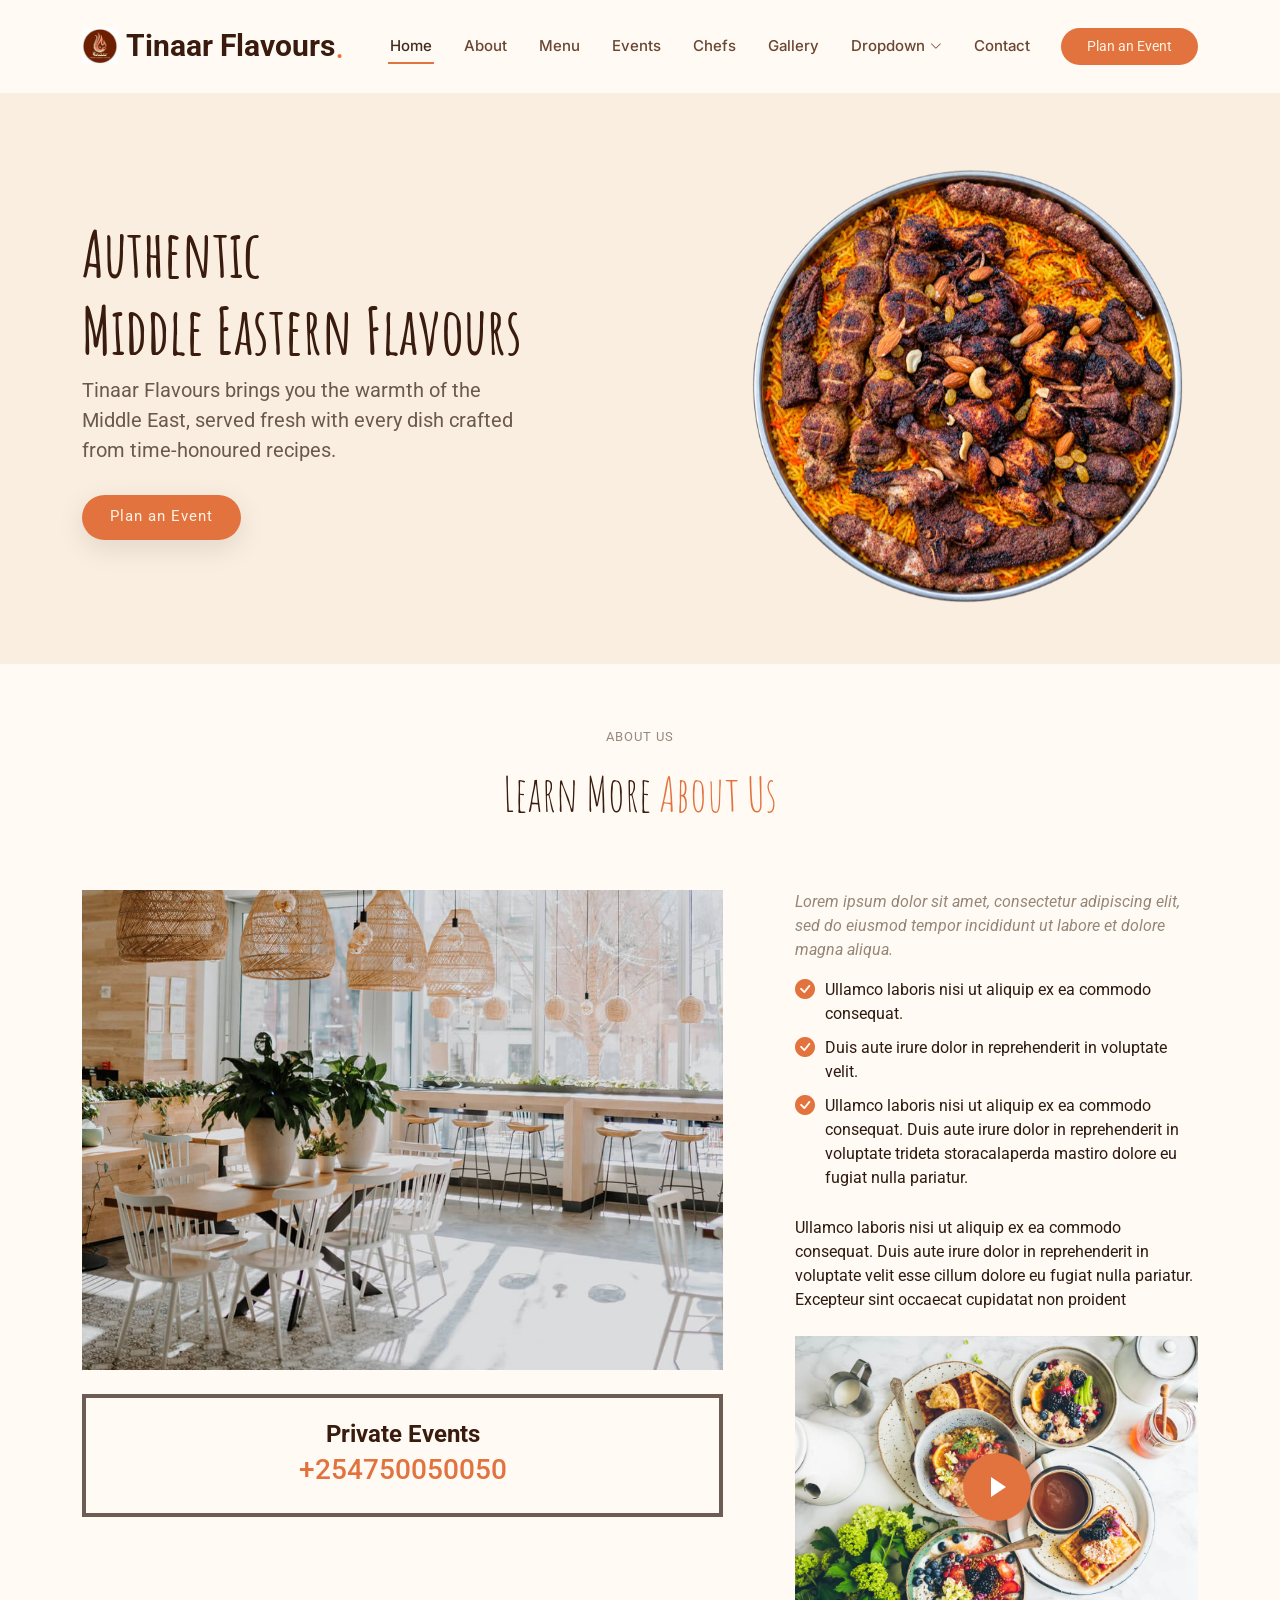
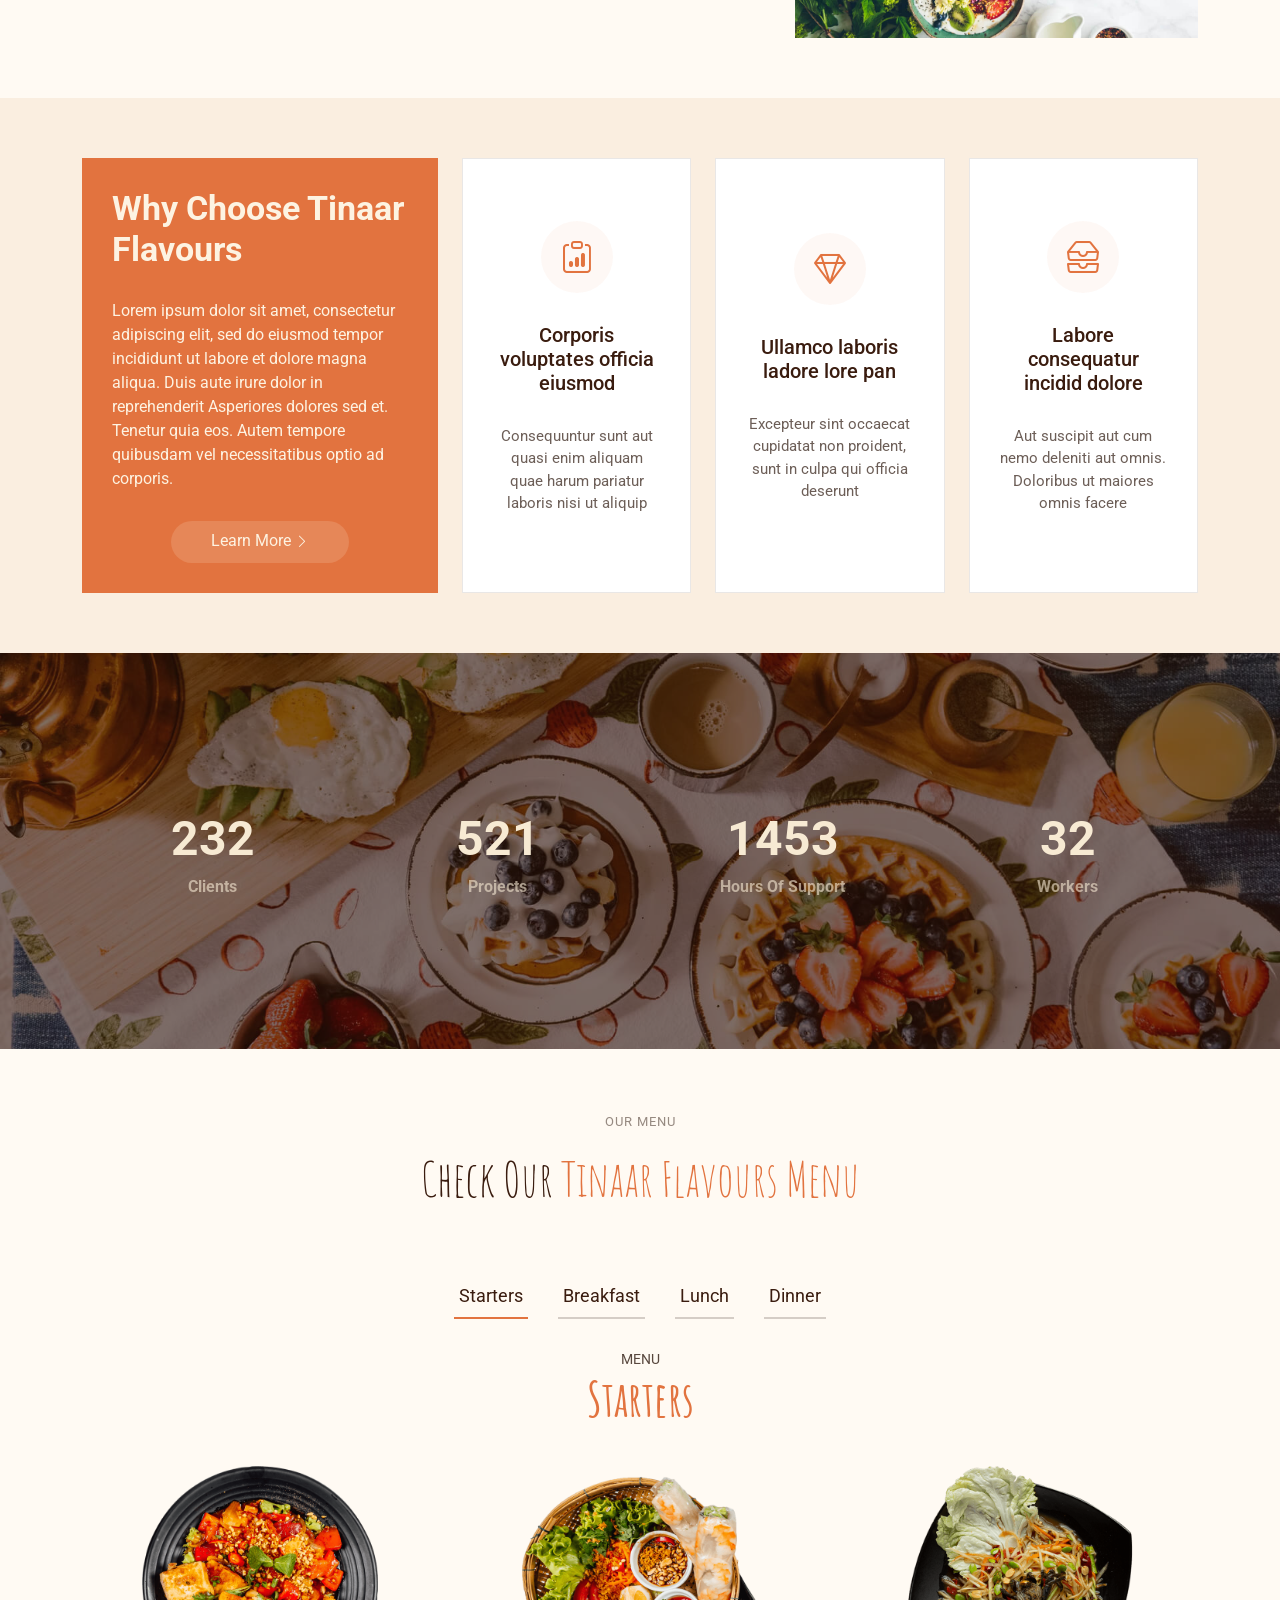
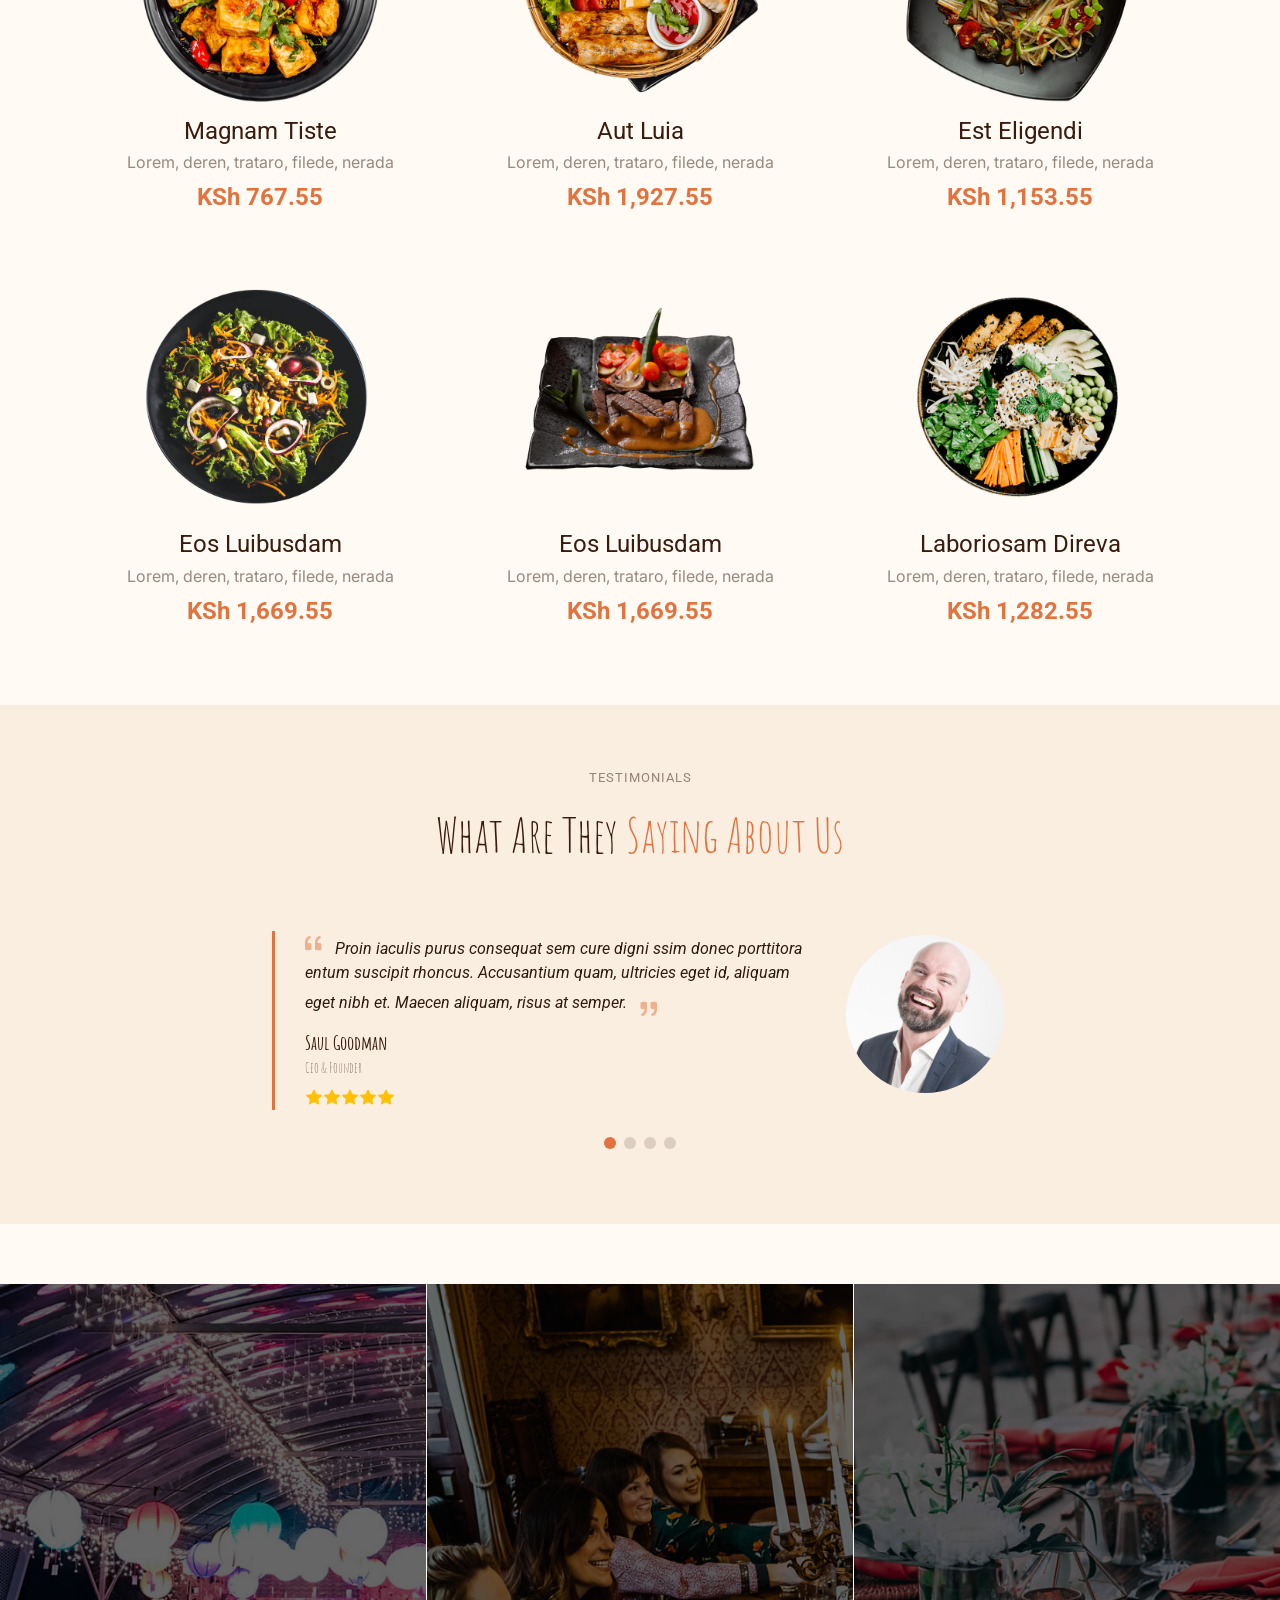
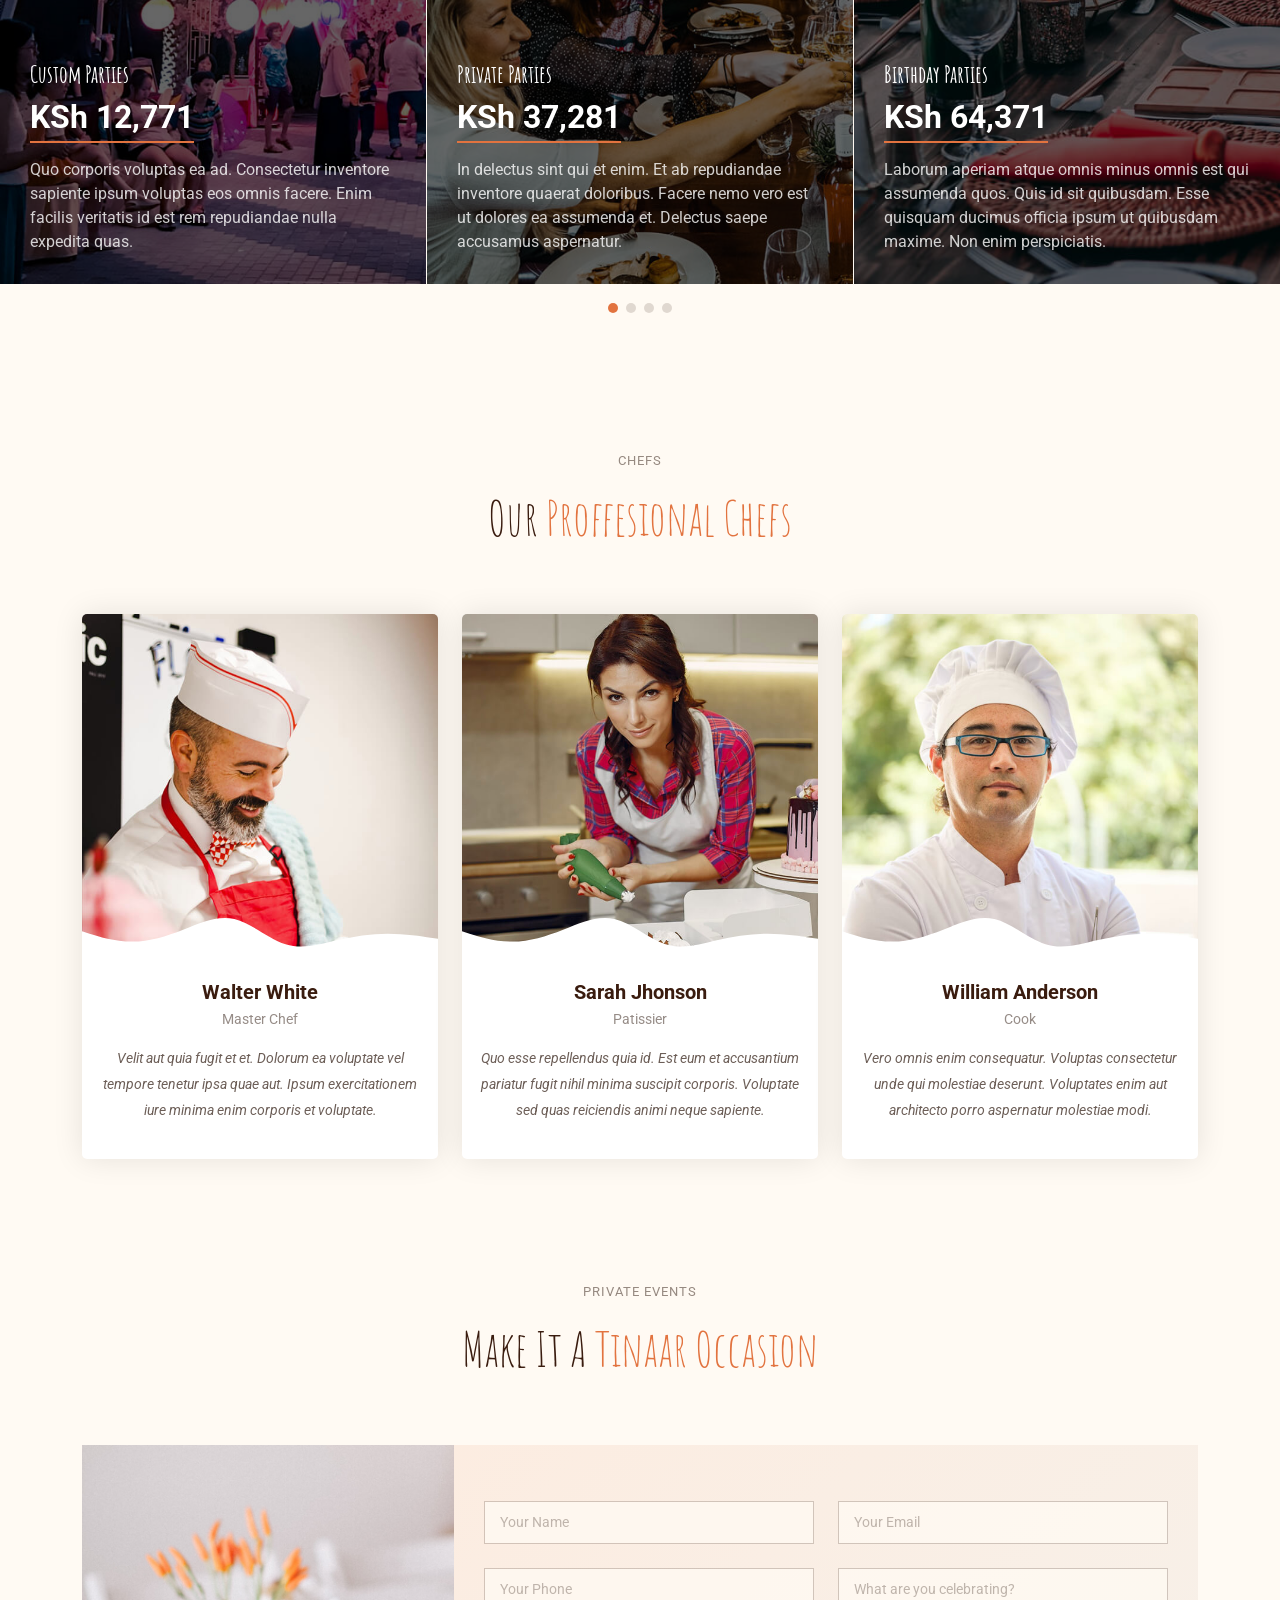
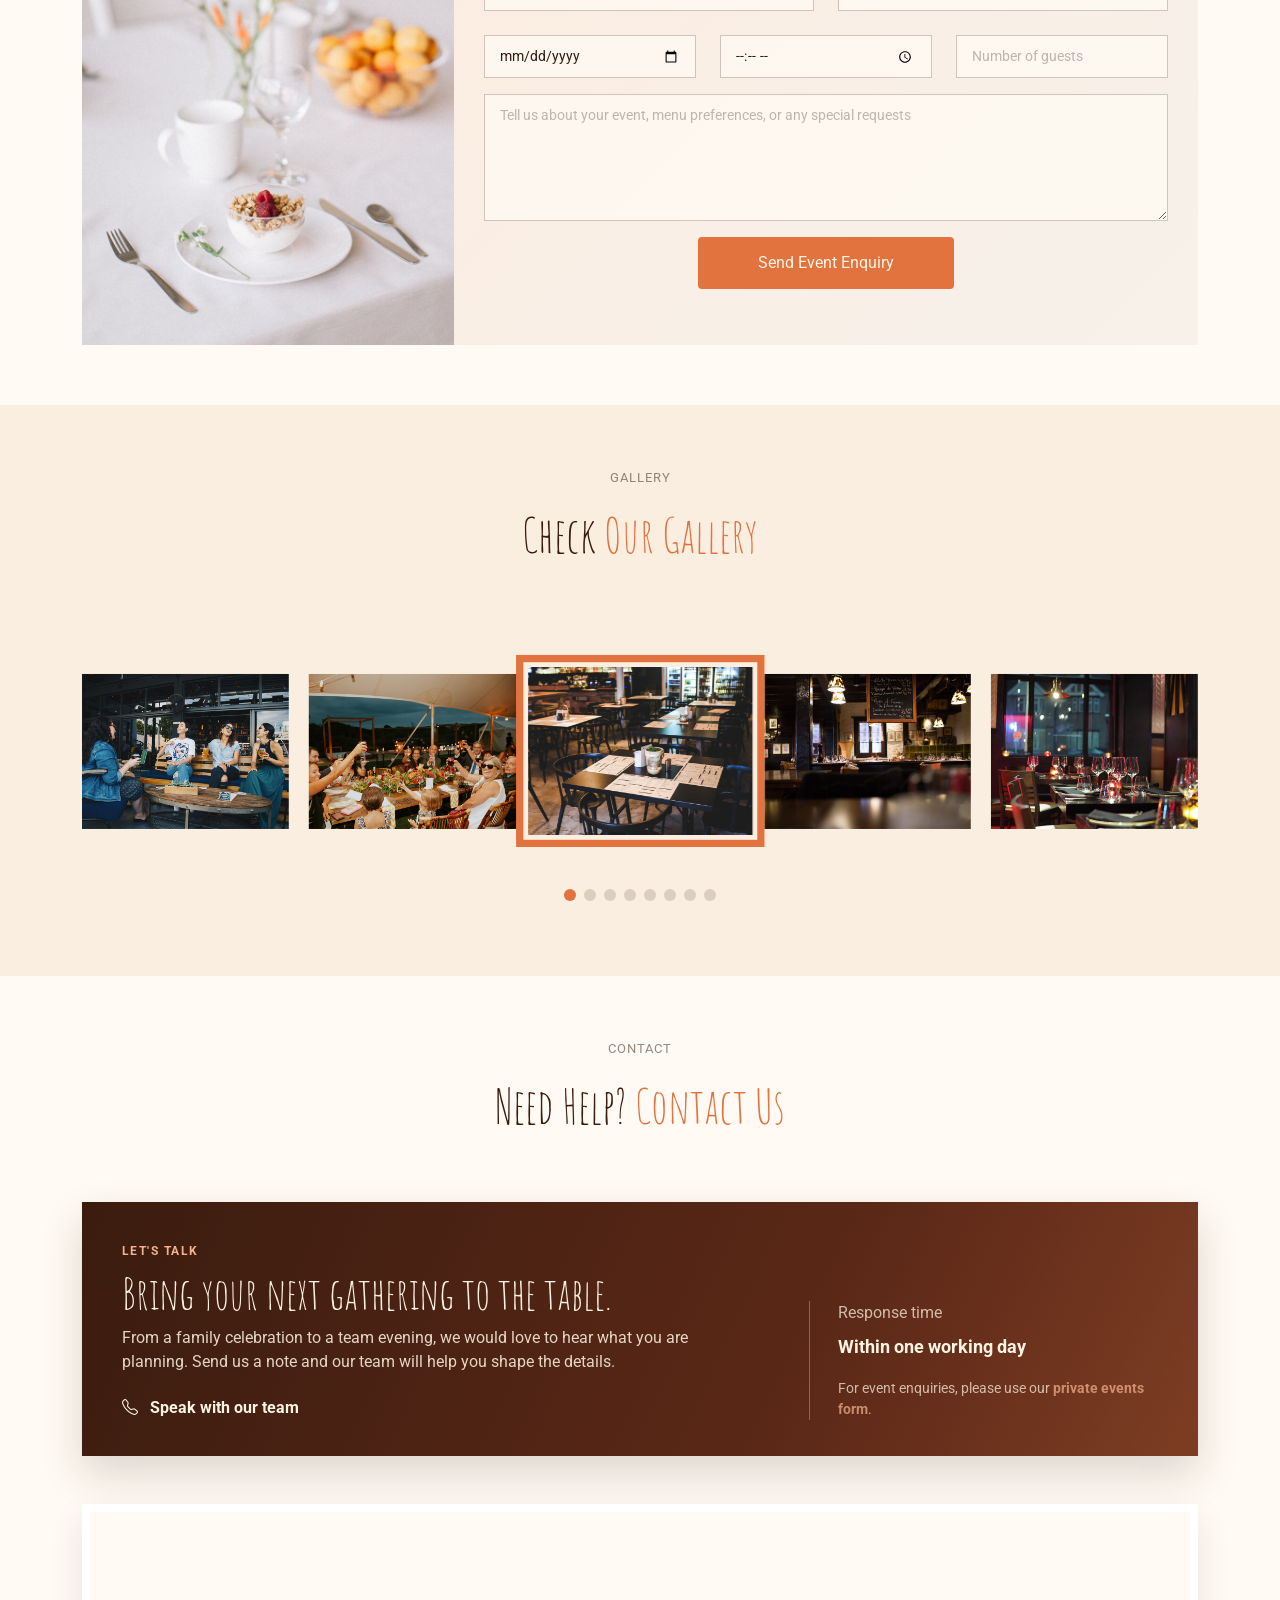
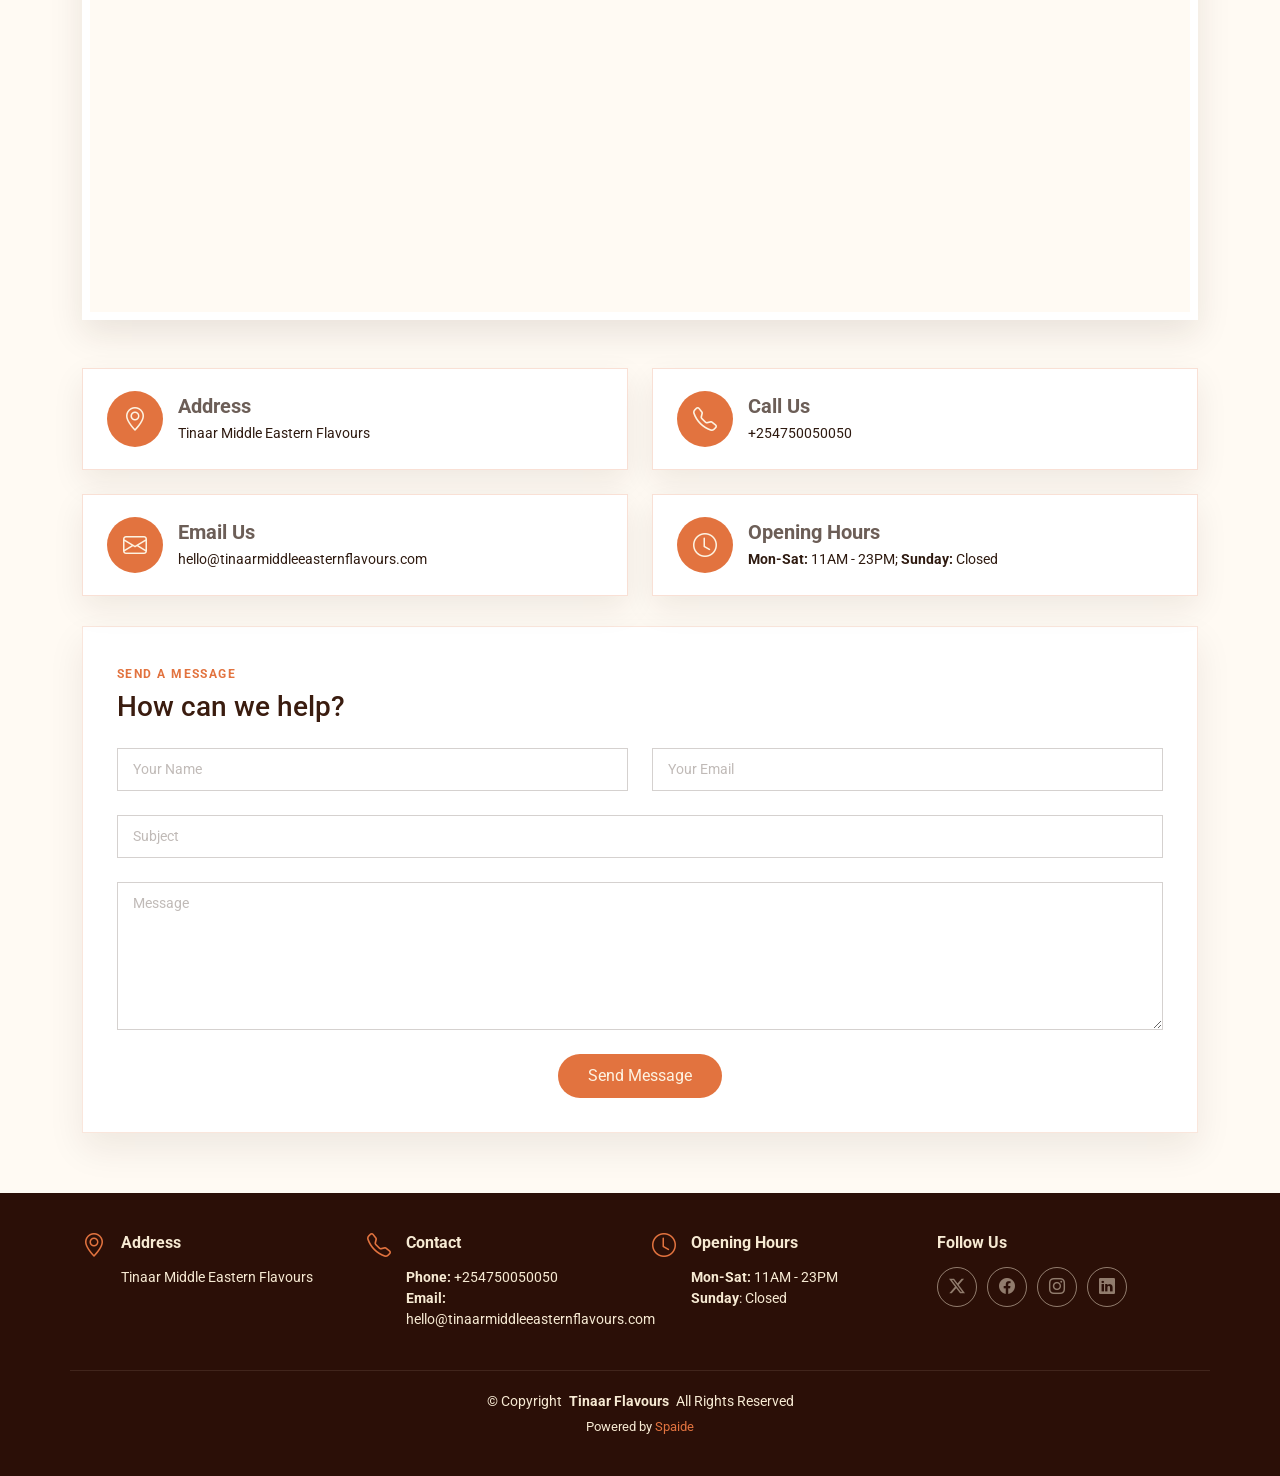
<file: Salaam-main/index.html>
<!DOCTYPE html>
<html lang="en">

<head>
  <meta charset="utf-8">
  <meta content="width=device-width, initial-scale=1.0" name="viewport">
  <title>Tinaar Flavours | Middle Eastern Restaurant</title>
  <meta name="description" content="Tinaar Flavours - Authentic Middle Eastern cuisine.">
  <meta name="keywords" content="Tinaar Flavours, Middle Eastern restaurant, food">

  <!-- Favicons -->
  <link href="logo.png" rel="icon">
  <link href="logo.png" rel="apple-touch-icon">

  <!-- Fonts -->
  <link href="https://fonts.googleapis.com" rel="preconnect">
  <link href="https://fonts.gstatic.com" rel="preconnect" crossorigin>
  <link href="https://fonts.googleapis.com/css2?family=Roboto:ital,wght@0,100;0,300;0,400;0,500;0,700;0,900;1,100;1,300;1,400;1,500;1,700;1,900&family=Inter:wght@100;200;300;400;500;600;700;800;900&family=Amatic+SC:wght@400;700&display=swap" rel="stylesheet">

  <!-- Vendor CSS Files -->
  <link href="assets/vendor/bootstrap/css/bootstrap.min.css" rel="stylesheet">
  <link href="assets/vendor/bootstrap-icons/bootstrap-icons.css" rel="stylesheet">
  <link href="assets/vendor/aos/aos.css" rel="stylesheet">
  <link href="assets/vendor/glightbox/css/glightbox.min.css" rel="stylesheet">
  <link href="assets/vendor/swiper/swiper-bundle.min.css" rel="stylesheet">

  <!-- Main CSS File -->
  <link href="assets/css/main.css" rel="stylesheet">

  <!-- =======================================================
  * Site: Tinaar Flavours - Middle Eastern Restaurant
  * Adapted from: BootstrapMade Yummy Restaurant Template (bootstrapmade.com/license/)
  ======================================================== -->
</head>

<body class="index-page">

  <header id="header" class="header d-flex align-items-center sticky-top">
    <div class="container position-relative d-flex align-items-center justify-content-between">

      <a href="index.html" class="logo d-flex align-items-center me-auto me-xl-0">
        <img src="logo.png" alt="Tinaar Flavours logo" class="me-2" style="height: 40px; width: auto;">
        <h1 class="sitename">Tinaar Flavours</h1>
        <span>.</span>
      </a>

      <nav id="navmenu" class="navmenu">
        <ul>
          <li><a href="#hero" class="active">Home<br></a></li>
          <li><a href="#about">About</a></li>
          <li><a href="#menu">Menu</a></li>
          <li><a href="#events">Events</a></li>
          <li><a href="#chefs">Chefs</a></li>
          <li><a href="#gallery">Gallery</a></li>
          <li class="dropdown"><a href="#"><span>Dropdown</span> <i class="bi bi-chevron-down toggle-dropdown"></i></a>
            <ul>
              <li><a href="#">Dropdown 1</a></li>
              <li class="dropdown"><a href="#"><span>Deep Dropdown</span> <i class="bi bi-chevron-down toggle-dropdown"></i></a>
                <ul>
                  <li><a href="#">Deep Dropdown 1</a></li>
                  <li><a href="#">Deep Dropdown 2</a></li>
                  <li><a href="#">Deep Dropdown 3</a></li>
                  <li><a href="#">Deep Dropdown 4</a></li>
                  <li><a href="#">Deep Dropdown 5</a></li>
                </ul>
              </li>
              <li><a href="#">Dropdown 2</a></li>
              <li><a href="#">Dropdown 3</a></li>
              <li><a href="#">Dropdown 4</a></li>
            </ul>
          </li>
          <li><a href="#contact">Contact</a></li>
        </ul>
        <i class="mobile-nav-toggle d-xl-none bi bi-list"></i>
      </nav>

      <a class="btn-getstarted" href="index.html#book-a-table">Plan an Event</a>

    </div>
  </header>

  <main class="main">

    <!-- Hero Section -->
    <section id="hero" class="hero section light-background">

      <div class="container">
        <div class="row gy-4 justify-content-center justify-content-lg-between">
          <div class="col-lg-5 order-2 order-lg-1 d-flex flex-column justify-content-center">
            <h1 data-aos="fade-up">Authentic<br>Middle Eastern Flavours</h1>
            <p data-aos="fade-up" data-aos-delay="100">Tinaar Flavours brings you the warmth of the Middle East, served fresh with every dish crafted from time-honoured recipes.</p>
            <div class="d-flex" data-aos="fade-up" data-aos-delay="200">
              <a href="#book-a-table" class="btn-get-started">Plan an Event</a>
            </div>
          </div>
          <div class="col-lg-5 order-1 order-lg-2 hero-img" data-aos="zoom-out">
            <img src="home%20image.png" class="img-fluid animated" alt="Tinaar Flavours mixed grill platter">
          </div>
        </div>
      </div>

    </section><!-- /Hero Section -->

    <!-- About Section -->
    <section id="about" class="about section">

      <!-- Section Title -->
      <div class="container section-title" data-aos="fade-up">
        <h2>About Us<br></h2>
        <p><span>Learn More</span> <span class="description-title">About Us</span></p>
      </div><!-- End Section Title -->

      <div class="container">

        <div class="row gy-4">
          <div class="col-lg-7" data-aos="fade-up" data-aos-delay="100">
            <img src="assets/img/about.jpg" class="img-fluid mb-4" alt="">
            <div class="book-a-table">
              <h3>Private Events</h3>
              <p>+254750050050</p>
            </div>
          </div>
          <div class="col-lg-5" data-aos="fade-up" data-aos-delay="250">
            <div class="content ps-0 ps-lg-5">
              <p class="fst-italic">
                Lorem ipsum dolor sit amet, consectetur adipiscing elit, sed do eiusmod tempor incididunt ut labore et dolore
                magna aliqua.
              </p>
              <ul>
                <li><i class="bi bi-check-circle-fill"></i> <span>Ullamco laboris nisi ut aliquip ex ea commodo consequat.</span></li>
                <li><i class="bi bi-check-circle-fill"></i> <span>Duis aute irure dolor in reprehenderit in voluptate velit.</span></li>
                <li><i class="bi bi-check-circle-fill"></i> <span>Ullamco laboris nisi ut aliquip ex ea commodo consequat. Duis aute irure dolor in reprehenderit in voluptate trideta storacalaperda mastiro dolore eu fugiat nulla pariatur.</span></li>
              </ul>
              <p>
                Ullamco laboris nisi ut aliquip ex ea commodo consequat. Duis aute irure dolor in reprehenderit in voluptate
                velit esse cillum dolore eu fugiat nulla pariatur. Excepteur sint occaecat cupidatat non proident
              </p>

              <div class="position-relative mt-4">
                <img src="assets/img/about-2.jpg" class="img-fluid" alt="">
                <a href="https://www.youtube.com/watch?v=Y7f98aduVJ8" class="glightbox pulsating-play-btn"></a>
              </div>
            </div>
          </div>
        </div>

      </div>

    </section><!-- /About Section -->

    <!-- Why Us Section -->
    <section id="why-us" class="why-us section light-background">

      <div class="container">

        <div class="row gy-4">

          <div class="col-lg-4" data-aos="fade-up" data-aos-delay="100">
            <div class="why-box">
              <h3>Why Choose Tinaar Flavours</h3>
              <p>
                Lorem ipsum dolor sit amet, consectetur adipiscing elit, sed do eiusmod tempor incididunt ut labore et dolore magna aliqua. Duis aute irure dolor in reprehenderit
                Asperiores dolores sed et. Tenetur quia eos. Autem tempore quibusdam vel necessitatibus optio ad corporis.
              </p>
              <div class="text-center">
                <a href="#" class="more-btn"><span>Learn More</span> <i class="bi bi-chevron-right"></i></a>
              </div>
            </div>
          </div><!-- End Why Box -->

          <div class="col-lg-8 d-flex align-items-stretch">
            <div class="row gy-4" data-aos="fade-up" data-aos-delay="200">

              <div class="col-xl-4">
                <div class="icon-box d-flex flex-column justify-content-center align-items-center">
                  <i class="bi bi-clipboard-data"></i>
                  <h4>Corporis voluptates officia eiusmod</h4>
                  <p>Consequuntur sunt aut quasi enim aliquam quae harum pariatur laboris nisi ut aliquip</p>
                </div>
              </div><!-- End Icon Box -->

              <div class="col-xl-4" data-aos="fade-up" data-aos-delay="300">
                <div class="icon-box d-flex flex-column justify-content-center align-items-center">
                  <i class="bi bi-gem"></i>
                  <h4>Ullamco laboris ladore lore pan</h4>
                  <p>Excepteur sint occaecat cupidatat non proident, sunt in culpa qui officia deserunt</p>
                </div>
              </div><!-- End Icon Box -->

              <div class="col-xl-4" data-aos="fade-up" data-aos-delay="400">
                <div class="icon-box d-flex flex-column justify-content-center align-items-center">
                  <i class="bi bi-inboxes"></i>
                  <h4>Labore consequatur incidid dolore</h4>
                  <p>Aut suscipit aut cum nemo deleniti aut omnis. Doloribus ut maiores omnis facere</p>
                </div>
              </div><!-- End Icon Box -->

            </div>
          </div>

        </div>

      </div>

    </section><!-- /Why Us Section -->

    <!-- Stats Section -->
    <section id="stats" class="stats section dark-background">

      <img src="assets/img/stats-bg.jpg" alt="" data-aos="fade-in">

      <div class="container position-relative" data-aos="fade-up" data-aos-delay="100">

        <div class="row gy-4">

          <div class="col-lg-3 col-md-6">
            <div class="stats-item text-center w-100 h-100">
              <span data-purecounter-start="0" data-purecounter-end="232" data-purecounter-duration="1" class="purecounter"></span>
              <p>Clients</p>
            </div>
          </div><!-- End Stats Item -->

          <div class="col-lg-3 col-md-6">
            <div class="stats-item text-center w-100 h-100">
              <span data-purecounter-start="0" data-purecounter-end="521" data-purecounter-duration="1" class="purecounter"></span>
              <p>Projects</p>
            </div>
          </div><!-- End Stats Item -->

          <div class="col-lg-3 col-md-6">
            <div class="stats-item text-center w-100 h-100">
              <span data-purecounter-start="0" data-purecounter-end="1453" data-purecounter-duration="1" class="purecounter"></span>
              <p>Hours Of Support</p>
            </div>
          </div><!-- End Stats Item -->

          <div class="col-lg-3 col-md-6">
            <div class="stats-item text-center w-100 h-100">
              <span data-purecounter-start="0" data-purecounter-end="32" data-purecounter-duration="1" class="purecounter"></span>
              <p>Workers</p>
            </div>
          </div><!-- End Stats Item -->

        </div>

      </div>

    </section><!-- /Stats Section -->

    <!-- Menu Section -->
    <section id="menu" class="menu section">

      <!-- Section Title -->
      <div class="container section-title" data-aos="fade-up">
        <h2>Our Menu</h2>
        <p><span>Check Our</span> <span class="description-title">Tinaar Flavours Menu</span></p>
      </div><!-- End Section Title -->

      <div class="container">

        <ul class="nav nav-tabs d-flex justify-content-center" data-aos="fade-up" data-aos-delay="100">

          <li class="nav-item">
            <a class="nav-link active show" data-bs-toggle="tab" data-bs-target="#menu-starters">
              <h4>Starters</h4>
            </a>
          </li><!-- End tab nav item -->

          <li class="nav-item">
            <a class="nav-link" data-bs-toggle="tab" data-bs-target="#menu-breakfast">
              <h4>Breakfast</h4>
            </a><!-- End tab nav item -->

          </li>
          <li class="nav-item">
            <a class="nav-link" data-bs-toggle="tab" data-bs-target="#menu-lunch">
              <h4>Lunch</h4>
            </a>
          </li><!-- End tab nav item -->

          <li class="nav-item">
            <a class="nav-link" data-bs-toggle="tab" data-bs-target="#menu-dinner">
              <h4>Dinner</h4>
            </a>
          </li><!-- End tab nav item -->

        </ul>

        <div class="tab-content" data-aos="fade-up" data-aos-delay="200">

          <div class="tab-pane fade active show" id="menu-starters">

            <div class="tab-header text-center">
              <p>Menu</p>
              <h3>Starters</h3>
            </div>

            <div class="row gy-5">

              <div class="col-lg-4 menu-item">
                <a href="assets/img/menu/menu-item-1.png" class="glightbox"><img src="assets/img/menu/menu-item-1.png" class="menu-img img-fluid" alt=""></a>
                <h4>Magnam Tiste</h4>
                <p class="ingredients">
                  Lorem, deren, trataro, filede, nerada
                </p>
                <p class="price">
                  KSh 767.55
                </p>
              </div><!-- Menu Item -->

              <div class="col-lg-4 menu-item">
                <a href="assets/img/menu/menu-item-2.png" class="glightbox"><img src="assets/img/menu/menu-item-2.png" class="menu-img img-fluid" alt=""></a>
                <h4>Aut Luia</h4>
                <p class="ingredients">
                  Lorem, deren, trataro, filede, nerada
                </p>
                <p class="price">
                  KSh 1,927.55
                </p>
              </div><!-- Menu Item -->

              <div class="col-lg-4 menu-item">
                <a href="assets/img/menu/menu-item-3.png" class="glightbox"><img src="assets/img/menu/menu-item-3.png" class="menu-img img-fluid" alt=""></a>
                <h4>Est Eligendi</h4>
                <p class="ingredients">
                  Lorem, deren, trataro, filede, nerada
                </p>
                <p class="price">
                  KSh 1,153.55
                </p>
              </div><!-- Menu Item -->

              <div class="col-lg-4 menu-item">
                <a href="assets/img/menu/menu-item-4.png" class="glightbox"><img src="assets/img/menu/menu-item-4.png" class="menu-img img-fluid" alt=""></a>
                <h4>Eos Luibusdam</h4>
                <p class="ingredients">
                  Lorem, deren, trataro, filede, nerada
                </p>
                <p class="price">
                  KSh 1,669.55
                </p>
              </div><!-- Menu Item -->

              <div class="col-lg-4 menu-item">
                <a href="assets/img/menu/menu-item-5.png" class="glightbox"><img src="assets/img/menu/menu-item-5.png" class="menu-img img-fluid" alt=""></a>
                <h4>Eos Luibusdam</h4>
                <p class="ingredients">
                  Lorem, deren, trataro, filede, nerada
                </p>
                <p class="price">
                  KSh 1,669.55
                </p>
              </div><!-- Menu Item -->

              <div class="col-lg-4 menu-item">
                <a href="assets/img/menu/menu-item-6.png" class="glightbox"><img src="assets/img/menu/menu-item-6.png" class="menu-img img-fluid" alt=""></a>
                <h4>Laboriosam Direva</h4>
                <p class="ingredients">
                  Lorem, deren, trataro, filede, nerada
                </p>
                <p class="price">
                  KSh 1,282.55
                </p>
              </div><!-- Menu Item -->

            </div>
          </div><!-- End Starter Menu Content -->

          <div class="tab-pane fade" id="menu-breakfast">

            <div class="tab-header text-center">
              <p>Menu</p>
              <h3>Breakfast</h3>
            </div>

            <div class="row gy-5">

              <div class="col-lg-4 menu-item">
                <a href="assets/img/menu/menu-item-1.png" class="glightbox"><img src="assets/img/menu/menu-item-1.png" class="menu-img img-fluid" alt=""></a>
                <h4>Magnam Tiste</h4>
                <p class="ingredients">
                  Lorem, deren, trataro, filede, nerada
                </p>
                <p class="price">
                  KSh 767.55
                </p>
              </div><!-- Menu Item -->

              <div class="col-lg-4 menu-item">
                <a href="assets/img/menu/menu-item-2.png" class="glightbox"><img src="assets/img/menu/menu-item-2.png" class="menu-img img-fluid" alt=""></a>
                <h4>Aut Luia</h4>
                <p class="ingredients">
                  Lorem, deren, trataro, filede, nerada
                </p>
                <p class="price">
                  KSh 1,927.55
                </p>
              </div><!-- Menu Item -->

              <div class="col-lg-4 menu-item">
                <a href="assets/img/menu/menu-item-3.png" class="glightbox"><img src="assets/img/menu/menu-item-3.png" class="menu-img img-fluid" alt=""></a>
                <h4>Est Eligendi</h4>
                <p class="ingredients">
                  Lorem, deren, trataro, filede, nerada
                </p>
                <p class="price">
                  KSh 1,153.55
                </p>
              </div><!-- Menu Item -->

              <div class="col-lg-4 menu-item">
                <a href="assets/img/menu/menu-item-4.png" class="glightbox"><img src="assets/img/menu/menu-item-4.png" class="menu-img img-fluid" alt=""></a>
                <h4>Eos Luibusdam</h4>
                <p class="ingredients">
                  Lorem, deren, trataro, filede, nerada
                </p>
                <p class="price">
                  KSh 1,669.55
                </p>
              </div><!-- Menu Item -->

              <div class="col-lg-4 menu-item">
                <a href="assets/img/menu/menu-item-5.png" class="glightbox"><img src="assets/img/menu/menu-item-5.png" class="menu-img img-fluid" alt=""></a>
                <h4>Eos Luibusdam</h4>
                <p class="ingredients">
                  Lorem, deren, trataro, filede, nerada
                </p>
                <p class="price">
                  KSh 1,669.55
                </p>
              </div><!-- Menu Item -->

              <div class="col-lg-4 menu-item">
                <a href="assets/img/menu/menu-item-6.png" class="glightbox"><img src="assets/img/menu/menu-item-6.png" class="menu-img img-fluid" alt=""></a>
                <h4>Laboriosam Direva</h4>
                <p class="ingredients">
                  Lorem, deren, trataro, filede, nerada
                </p>
                <p class="price">
                  KSh 1,282.55
                </p>
              </div><!-- Menu Item -->

            </div>
          </div><!-- End Breakfast Menu Content -->

          <div class="tab-pane fade" id="menu-lunch">

            <div class="tab-header text-center">
              <p>Menu</p>
              <h3>Lunch</h3>
            </div>

            <div class="row gy-5">

              <div class="col-lg-4 menu-item">
                <a href="assets/img/menu/menu-item-1.png" class="glightbox"><img src="assets/img/menu/menu-item-1.png" class="menu-img img-fluid" alt=""></a>
                <h4>Magnam Tiste</h4>
                <p class="ingredients">
                  Lorem, deren, trataro, filede, nerada
                </p>
                <p class="price">
                  KSh 767.55
                </p>
              </div><!-- Menu Item -->

              <div class="col-lg-4 menu-item">
                <a href="assets/img/menu/menu-item-2.png" class="glightbox"><img src="assets/img/menu/menu-item-2.png" class="menu-img img-fluid" alt=""></a>
                <h4>Aut Luia</h4>
                <p class="ingredients">
                  Lorem, deren, trataro, filede, nerada
                </p>
                <p class="price">
                  KSh 1,927.55
                </p>
              </div><!-- Menu Item -->

              <div class="col-lg-4 menu-item">
                <a href="assets/img/menu/menu-item-3.png" class="glightbox"><img src="assets/img/menu/menu-item-3.png" class="menu-img img-fluid" alt=""></a>
                <h4>Est Eligendi</h4>
                <p class="ingredients">
                  Lorem, deren, trataro, filede, nerada
                </p>
                <p class="price">
                  KSh 1,153.55
                </p>
              </div><!-- Menu Item -->

              <div class="col-lg-4 menu-item">
                <a href="assets/img/menu/menu-item-4.png" class="glightbox"><img src="assets/img/menu/menu-item-4.png" class="menu-img img-fluid" alt=""></a>
                <h4>Eos Luibusdam</h4>
                <p class="ingredients">
                  Lorem, deren, trataro, filede, nerada
                </p>
                <p class="price">
                  KSh 1,669.55
                </p>
              </div><!-- Menu Item -->

              <div class="col-lg-4 menu-item">
                <a href="assets/img/menu/menu-item-5.png" class="glightbox"><img src="assets/img/menu/menu-item-5.png" class="menu-img img-fluid" alt=""></a>
                <h4>Eos Luibusdam</h4>
                <p class="ingredients">
                  Lorem, deren, trataro, filede, nerada
                </p>
                <p class="price">
                  KSh 1,669.55
                </p>
              </div><!-- Menu Item -->

              <div class="col-lg-4 menu-item">
                <a href="assets/img/menu/menu-item-6.png" class="glightbox"><img src="assets/img/menu/menu-item-6.png" class="menu-img img-fluid" alt=""></a>
                <h4>Laboriosam Direva</h4>
                <p class="ingredients">
                  Lorem, deren, trataro, filede, nerada
                </p>
                <p class="price">
                  KSh 1,282.55
                </p>
              </div><!-- Menu Item -->

            </div>
          </div><!-- End Lunch Menu Content -->

          <div class="tab-pane fade" id="menu-dinner">

            <div class="tab-header text-center">
              <p>Menu</p>
              <h3>Dinner</h3>
            </div>

            <div class="row gy-5">

              <div class="col-lg-4 menu-item">
                <a href="assets/img/menu/menu-item-1.png" class="glightbox"><img src="assets/img/menu/menu-item-1.png" class="menu-img img-fluid" alt=""></a>
                <h4>Magnam Tiste</h4>
                <p class="ingredients">
                  Lorem, deren, trataro, filede, nerada
                </p>
                <p class="price">
                  KSh 767.55
                </p>
              </div><!-- Menu Item -->

              <div class="col-lg-4 menu-item">
                <a href="assets/img/menu/menu-item-2.png" class="glightbox"><img src="assets/img/menu/menu-item-2.png" class="menu-img img-fluid" alt=""></a>
                <h4>Aut Luia</h4>
                <p class="ingredients">
                  Lorem, deren, trataro, filede, nerada
                </p>
                <p class="price">
                  KSh 1,927.55
                </p>
              </div><!-- Menu Item -->

              <div class="col-lg-4 menu-item">
                <a href="assets/img/menu/menu-item-3.png" class="glightbox"><img src="assets/img/menu/menu-item-3.png" class="menu-img img-fluid" alt=""></a>
                <h4>Est Eligendi</h4>
                <p class="ingredients">
                  Lorem, deren, trataro, filede, nerada
                </p>
                <p class="price">
                  KSh 1,153.55
                </p>
              </div><!-- Menu Item -->

              <div class="col-lg-4 menu-item">
                <a href="assets/img/menu/menu-item-4.png" class="glightbox"><img src="assets/img/menu/menu-item-4.png" class="menu-img img-fluid" alt=""></a>
                <h4>Eos Luibusdam</h4>
                <p class="ingredients">
                  Lorem, deren, trataro, filede, nerada
                </p>
                <p class="price">
                  KSh 1,669.55
                </p>
              </div><!-- Menu Item -->

              <div class="col-lg-4 menu-item">
                <a href="assets/img/menu/menu-item-5.png" class="glightbox"><img src="assets/img/menu/menu-item-5.png" class="menu-img img-fluid" alt=""></a>
                <h4>Eos Luibusdam</h4>
                <p class="ingredients">
                  Lorem, deren, trataro, filede, nerada
                </p>
                <p class="price">
                  KSh 1,669.55
                </p>
              </div><!-- Menu Item -->

              <div class="col-lg-4 menu-item">
                <a href="assets/img/menu/menu-item-6.png" class="glightbox"><img src="assets/img/menu/menu-item-6.png" class="menu-img img-fluid" alt=""></a>
                <h4>Laboriosam Direva</h4>
                <p class="ingredients">
                  Lorem, deren, trataro, filede, nerada
                </p>
                <p class="price">
                  KSh 1,282.55
                </p>
              </div><!-- Menu Item -->

            </div>
          </div><!-- End Dinner Menu Content -->

        </div>

      </div>

    </section><!-- /Menu Section -->

    <!-- Testimonials Section -->
    <section id="testimonials" class="testimonials section light-background">

      <!-- Section Title -->
      <div class="container section-title" data-aos="fade-up">
        <h2>TESTIMONIALS</h2>
        <p>What Are They <span class="description-title">Saying About Us</span></p>
      </div><!-- End Section Title -->

      <div class="container" data-aos="fade-up" data-aos-delay="100">

        <div class="swiper init-swiper">
          <script type="application/json" class="swiper-config">
            {
              "loop": true,
              "speed": 600,
              "autoplay": {
                "delay": 5000
              },
              "slidesPerView": "auto",
              "pagination": {
                "el": ".swiper-pagination",
                "type": "bullets",
                "clickable": true
              }
            }
          </script>
          <div class="swiper-wrapper">

            <div class="swiper-slide">
              <div class="testimonial-item">
                <div class="row gy-4 justify-content-center">
                  <div class="col-lg-6">
                    <div class="testimonial-content">
                      <p>
                        <i class="bi bi-quote quote-icon-left"></i>
                        <span>Proin iaculis purus consequat sem cure digni ssim donec porttitora entum suscipit rhoncus. Accusantium quam, ultricies eget id, aliquam eget nibh et. Maecen aliquam, risus at semper.</span>
                        <i class="bi bi-quote quote-icon-right"></i>
                      </p>
                      <h3>Saul Goodman</h3>
                      <h4>Ceo &amp; Founder</h4>
                      <div class="stars">
                        <i class="bi bi-star-fill"></i><i class="bi bi-star-fill"></i><i class="bi bi-star-fill"></i><i class="bi bi-star-fill"></i><i class="bi bi-star-fill"></i>
                      </div>
                    </div>
                  </div>
                  <div class="col-lg-2 text-center">
                    <img src="assets/img/testimonials/testimonials-1.jpg" class="img-fluid testimonial-img" alt="">
                  </div>
                </div>
              </div>
            </div><!-- End testimonial item -->

            <div class="swiper-slide">
              <div class="testimonial-item">
                <div class="row gy-4 justify-content-center">
                  <div class="col-lg-6">
                    <div class="testimonial-content">
                      <p>
                        <i class="bi bi-quote quote-icon-left"></i>
                        <span>Export tempor illum tamen malis malis eram quae irure esse labore quem cillum quid cillum eram malis quorum velit fore eram velit sunt aliqua noster fugiat irure amet legam anim culpa.</span>
                        <i class="bi bi-quote quote-icon-right"></i>
                      </p>
                      <h3>Sara Wilsson</h3>
                      <h4>Designer</h4>
                      <div class="stars">
                        <i class="bi bi-star-fill"></i><i class="bi bi-star-fill"></i><i class="bi bi-star-fill"></i><i class="bi bi-star-fill"></i><i class="bi bi-star-fill"></i>
                      </div>
                    </div>
                  </div>
                  <div class="col-lg-2 text-center">
                    <img src="assets/img/testimonials/testimonials-2.jpg" class="img-fluid testimonial-img" alt="">
                  </div>
                </div>
              </div>
            </div><!-- End testimonial item -->

            <div class="swiper-slide">
              <div class="testimonial-item">
                <div class="row gy-4 justify-content-center">
                  <div class="col-lg-6">
                    <div class="testimonial-content">
                      <p>
                        <i class="bi bi-quote quote-icon-left"></i>
                        <span>Enim nisi quem export duis labore cillum quae magna enim sint quorum nulla quem veniam duis minim tempor labore quem eram duis noster aute amet eram fore quis sint minim.</span>
                        <i class="bi bi-quote quote-icon-right"></i>
                      </p>
                      <h3>Jena Karlis</h3>
                      <h4>Store Owner</h4>
                      <div class="stars">
                        <i class="bi bi-star-fill"></i><i class="bi bi-star-fill"></i><i class="bi bi-star-fill"></i><i class="bi bi-star-fill"></i><i class="bi bi-star-fill"></i>
                      </div>
                    </div>
                  </div>
                  <div class="col-lg-2 text-center">
                    <img src="assets/img/testimonials/testimonials-3.jpg" class="img-fluid testimonial-img" alt="">
                  </div>
                </div>
              </div>
            </div><!-- End testimonial item -->

            <div class="swiper-slide">
              <div class="testimonial-item">
                <div class="row gy-4 justify-content-center">
                  <div class="col-lg-6">
                    <div class="testimonial-content">
                      <p>
                        <i class="bi bi-quote quote-icon-left"></i>
                        <span>Fugiat enim eram quae cillum dolore dolor amet nulla culpa multos export minim fugiat minim velit minim dolor enim duis veniam ipsum anim magna sunt elit fore quem dolore labore illum veniam.</span>
                        <i class="bi bi-quote quote-icon-right"></i>
                      </p>
                      <h3>John Larson</h3>
                      <h4>Entrepreneur</h4>
                      <div class="stars">
                        <i class="bi bi-star-fill"></i><i class="bi bi-star-fill"></i><i class="bi bi-star-fill"></i><i class="bi bi-star-fill"></i><i class="bi bi-star-fill"></i>
                      </div>
                    </div>
                  </div>
                  <div class="col-lg-2 text-center">
                    <img src="assets/img/testimonials/testimonials-4.jpg" class="img-fluid testimonial-img" alt="">
                  </div>
                </div>
              </div>
            </div><!-- End testimonial item -->

          </div>
          <div class="swiper-pagination"></div>
        </div>

      </div>

    </section><!-- /Testimonials Section -->

    <!-- Events Section -->
    <section id="events" class="events section">

      <div class="container-fluid" data-aos="fade-up" data-aos-delay="100">

        <div class="swiper init-swiper">
          <script type="application/json" class="swiper-config">
            {
              "loop": true,
              "speed": 600,
              "autoplay": {
                "delay": 5000
              },
              "slidesPerView": "auto",
              "pagination": {
                "el": ".swiper-pagination",
                "type": "bullets",
                "clickable": true
              },
              "breakpoints": {
                "320": {
                  "slidesPerView": 1,
                  "spaceBetween": 40
                },
                "1200": {
                  "slidesPerView": 3,
                  "spaceBetween": 1
                }
              }
            }
          </script>
          <div class="swiper-wrapper">

            <div class="swiper-slide event-item d-flex flex-column justify-content-end" style="background-image: url(assets/img/events-1.jpg)">
              <h3>Custom Parties</h3>
              <div class="price align-self-start">KSh 12,771</div>
              <p class="description">
                Quo corporis voluptas ea ad. Consectetur inventore sapiente ipsum voluptas eos omnis facere. Enim facilis veritatis id est rem repudiandae nulla expedita quas.
              </p>
            </div><!-- End Event item -->

            <div class="swiper-slide event-item d-flex flex-column justify-content-end" style="background-image: url(assets/img/events-2.jpg)">
              <h3>Private Parties</h3>
              <div class="price align-self-start">KSh 37,281</div>
              <p class="description">
                In delectus sint qui et enim. Et ab repudiandae inventore quaerat doloribus. Facere nemo vero est ut dolores ea assumenda et. Delectus saepe accusamus aspernatur.
              </p>
            </div><!-- End Event item -->

            <div class="swiper-slide event-item d-flex flex-column justify-content-end" style="background-image: url(assets/img/events-3.jpg)">
              <h3>Birthday Parties</h3>
              <div class="price align-self-start">KSh 64,371</div>
              <p class="description">
                Laborum aperiam atque omnis minus omnis est qui assumenda quos. Quis id sit quibusdam. Esse quisquam ducimus officia ipsum ut quibusdam maxime. Non enim perspiciatis.
              </p>
            </div><!-- End Event item -->

            <div class="swiper-slide event-item d-flex flex-column justify-content-end" style="background-image: url(assets/img/events-4.jpg)">
              <h3>Wedding Parties</h3>
              <div class="price align-self-start">KSh 115,971</div>
              <p class="description">
                Laborum aperiam atque omnis minus omnis est qui assumenda quos. Quis id sit quibusdam. Esse quisquam ducimus officia ipsum ut quibusdam maxime. Non enim perspiciatis.
              </p>
            </div><!-- End Event item -->

          </div>
          <div class="swiper-pagination"></div>
        </div>

      </div>

    </section><!-- /Events Section -->

    <!-- Chefs Section -->
    <section id="chefs" class="chefs section">

      <!-- Section Title -->
      <div class="container section-title" data-aos="fade-up">
        <h2>chefs</h2>
        <p><span>Our</span> <span class="description-title">Proffesional Chefs<br></span></p>
      </div><!-- End Section Title -->

      <div class="container">

        <div class="row gy-4">

          <div class="col-lg-4 d-flex align-items-stretch" data-aos="fade-up" data-aos-delay="100">
            <div class="team-member">
              <div class="member-img">
                <img src="assets/img/chefs/chefs-1.jpg" class="img-fluid" alt="">
                <div class="social">
                  <a href=""><i class="bi bi-twitter-x"></i></a>
                  <a href=""><i class="bi bi-facebook"></i></a>
                  <a href=""><i class="bi bi-instagram"></i></a>
                  <a href=""><i class="bi bi-linkedin"></i></a>
                </div>
              </div>
              <div class="member-info">
                <h4>Walter White</h4>
                <span>Master Chef</span>
                <p>Velit aut quia fugit et et. Dolorum ea voluptate vel tempore tenetur ipsa quae aut. Ipsum exercitationem iure minima enim corporis et voluptate.</p>
              </div>
            </div>
          </div><!-- End Chef Team Member -->

          <div class="col-lg-4 d-flex align-items-stretch" data-aos="fade-up" data-aos-delay="200">
            <div class="team-member">
              <div class="member-img">
                <img src="assets/img/chefs/chefs-2.jpg" class="img-fluid" alt="">
                <div class="social">
                  <a href=""><i class="bi bi-twitter-x"></i></a>
                  <a href=""><i class="bi bi-facebook"></i></a>
                  <a href=""><i class="bi bi-instagram"></i></a>
                  <a href=""><i class="bi bi-linkedin"></i></a>
                </div>
              </div>
              <div class="member-info">
                <h4>Sarah Jhonson</h4>
                <span>Patissier</span>
                <p>Quo esse repellendus quia id. Est eum et accusantium pariatur fugit nihil minima suscipit corporis. Voluptate sed quas reiciendis animi neque sapiente.</p>
              </div>
            </div>
          </div><!-- End Chef Team Member -->

          <div class="col-lg-4 d-flex align-items-stretch" data-aos="fade-up" data-aos-delay="300">
            <div class="team-member">
              <div class="member-img">
                <img src="assets/img/chefs/chefs-3.jpg" class="img-fluid" alt="">
                <div class="social">
                  <a href=""><i class="bi bi-twitter-x"></i></a>
                  <a href=""><i class="bi bi-facebook"></i></a>
                  <a href=""><i class="bi bi-instagram"></i></a>
                  <a href=""><i class="bi bi-linkedin"></i></a>
                </div>
              </div>
              <div class="member-info">
                <h4>William Anderson</h4>
                <span>Cook</span>
                <p>Vero omnis enim consequatur. Voluptas consectetur unde qui molestiae deserunt. Voluptates enim aut architecto porro aspernatur molestiae modi.</p>
              </div>
            </div>
          </div><!-- End Chef Team Member -->

        </div>

      </div>

    </section><!-- /Chefs Section -->

    <!-- Private Events Section -->
    <section id="book-a-table" class="book-a-table section">

      <!-- Section Title -->
      <div class="container section-title" data-aos="fade-up">
        <h2>Private Events</h2>
        <p><span>Make It A</span> <span class="description-title">Tinaar Occasion<br></span></p>
      </div><!-- End Section Title -->

      <div class="container">

        <div class="row g-0" data-aos="fade-up" data-aos-delay="100">

          <div class="col-lg-4 reservation-img" style="background-image: url(assets/img/reservation.jpg);"></div>

          <div class="col-lg-8 d-flex align-items-center reservation-form-bg" data-aos="fade-up" data-aos-delay="200">
            <form action="forms/book-a-table.php" method="post" role="form" class="php-email-form">
              <div class="row gy-4">
                <div class="col-lg-6 col-md-6">
                  <input type="text" name="name" class="form-control" id="name" placeholder="Your Name" required="">
                </div>
                <div class="col-lg-6 col-md-6">
                  <input type="email" class="form-control" name="email" id="email" placeholder="Your Email" required="">
                </div>
                <div class="col-lg-6 col-md-6">
                  <input type="text" class="form-control" name="phone" id="phone" placeholder="Your Phone" required="">
                </div>
                <div class="col-lg-6 col-md-6">
                  <select class="form-control" name="event_type" id="event_type" required="">
                    <option value="" selected disabled>What are you celebrating?</option>
                    <option value="Birthday party">Birthday party</option>
                    <option value="Corporate event">Corporate event</option>
                    <option value="Wedding or engagement">Wedding or engagement</option>
                    <option value="Family gathering">Family gathering</option>
                    <option value="Other private event">Other private event</option>
                  </select>
                </div>
                <div class="col-lg-4 col-md-6">
                  <input type="date" name="date" class="form-control" id="date" placeholder="Date" required="">
                </div>
                <div class="col-lg-4 col-md-6">
                  <input type="time" class="form-control" name="time" id="time" placeholder="Time" required="">
                </div>
                <div class="col-lg-4 col-md-6">
                  <input type="number" class="form-control" name="people" id="people" placeholder="Number of guests" min="1" required="">
                </div>
              </div>

              <div class="form-group mt-3">
                <textarea class="form-control" name="message" rows="5" placeholder="Tell us about your event, menu preferences, or any special requests"></textarea>
              </div>

              <div class="text-center mt-3">
                <div class="loading">Loading</div>
                <div class="error-message"></div>
                <div class="sent-message">Your event enquiry was sent. We will be in touch shortly to start planning your occasion.</div>
                <button type="submit">Send Event Enquiry</button>
              </div>
            </form>
          </div><!-- End Reservation Form -->

        </div>

      </div>

    </section><!-- /Private Events Section -->

    <!-- Gallery Section -->
    <section id="gallery" class="gallery section light-background">

      <!-- Section Title -->
      <div class="container section-title" data-aos="fade-up">
        <h2>Gallery</h2>
        <p><span>Check</span> <span class="description-title">Our Gallery</span></p>
      </div><!-- End Section Title -->

      <div class="container" data-aos="fade-up" data-aos-delay="100">

        <div class="swiper init-swiper">
          <script type="application/json" class="swiper-config">
            {
              "loop": true,
              "speed": 600,
              "autoplay": {
                "delay": 5000
              },
              "slidesPerView": "auto",
              "centeredSlides": true,
              "pagination": {
                "el": ".swiper-pagination",
                "type": "bullets",
                "clickable": true
              },
              "breakpoints": {
                "320": {
                  "slidesPerView": 1,
                  "spaceBetween": 0
                },
                "768": {
                  "slidesPerView": 3,
                  "spaceBetween": 20
                },
                "1200": {
                  "slidesPerView": 5,
                  "spaceBetween": 20
                }
              }
            }
          </script>
          <div class="swiper-wrapper align-items-center">
            <div class="swiper-slide"><a class="glightbox" data-gallery="images-gallery" href="assets/img/gallery/gallery-1.jpg"><img src="assets/img/gallery/gallery-1.jpg" class="img-fluid" alt=""></a></div>
            <div class="swiper-slide"><a class="glightbox" data-gallery="images-gallery" href="assets/img/gallery/gallery-2.jpg"><img src="assets/img/gallery/gallery-2.jpg" class="img-fluid" alt=""></a></div>
            <div class="swiper-slide"><a class="glightbox" data-gallery="images-gallery" href="assets/img/gallery/gallery-3.jpg"><img src="assets/img/gallery/gallery-3.jpg" class="img-fluid" alt=""></a></div>
            <div class="swiper-slide"><a class="glightbox" data-gallery="images-gallery" href="assets/img/gallery/gallery-4.jpg"><img src="assets/img/gallery/gallery-4.jpg" class="img-fluid" alt=""></a></div>
            <div class="swiper-slide"><a class="glightbox" data-gallery="images-gallery" href="assets/img/gallery/gallery-5.jpg"><img src="assets/img/gallery/gallery-5.jpg" class="img-fluid" alt=""></a></div>
            <div class="swiper-slide"><a class="glightbox" data-gallery="images-gallery" href="assets/img/gallery/gallery-6.jpg"><img src="assets/img/gallery/gallery-6.jpg" class="img-fluid" alt=""></a></div>
            <div class="swiper-slide"><a class="glightbox" data-gallery="images-gallery" href="assets/img/gallery/gallery-7.jpg"><img src="assets/img/gallery/gallery-7.jpg" class="img-fluid" alt=""></a></div>
            <div class="swiper-slide"><a class="glightbox" data-gallery="images-gallery" href="assets/img/gallery/gallery-8.jpg"><img src="assets/img/gallery/gallery-8.jpg" class="img-fluid" alt=""></a></div>
          </div>
          <div class="swiper-pagination"></div>
        </div>

      </div>

    </section><!-- /Gallery Section -->

    <!-- Contact Section -->
    <section id="contact" class="contact section">

      <!-- Section Title -->
      <div class="container section-title" data-aos="fade-up">
        <h2>Contact</h2>
        <p><span>Need Help?</span> <span class="description-title">Contact Us</span></p>
      </div><!-- End Section Title -->

      <div class="container" data-aos="fade-up" data-aos-delay="100">

        <div class="contact-intro mb-5">
          <div class="contact-intro-copy">
            <span class="eyebrow">Let's talk</span>
            <h3>Bring your next gathering to the table.</h3>
            <p>From a family celebration to a team evening, we would love to hear what you are planning. Send us a note and our team will help you shape the details.</p>
            <a href="tel:+254750050050" class="contact-call"><i class="bi bi-telephone"></i> Speak with our team</a>
          </div>
          <div class="contact-intro-detail">
            <span>Response time</span>
            <strong>Within one working day</strong>
            <small>For event enquiries, please use our <a href="#book-a-table">private events form</a>.</small>
          </div>
        </div>

        <div class="contact-map mb-5">
          <iframe style="width: 100%; height: 400px;" src="https://www.google.com/maps?q=Tinaar%20Middle%20Eastern%20Flavours&output=embed" frameborder="0" allowfullscreen=""></iframe>
        </div><!-- End Google Maps -->

        <div class="row gy-4">

          <div class="col-md-6">
            <div class="info-item d-flex align-items-center" data-aos="fade-up" data-aos-delay="200">
              <i class="icon bi bi-geo-alt flex-shrink-0"></i>
              <div>
                <h3>Address</h3>
                <p>Tinaar Middle Eastern Flavours</p>
              </div>
            </div>
          </div><!-- End Info Item -->

          <div class="col-md-6">
            <div class="info-item d-flex align-items-center" data-aos="fade-up" data-aos-delay="300">
              <i class="icon bi bi-telephone flex-shrink-0"></i>
              <div>
                <h3>Call Us</h3>
                <p>+254750050050</p>
              </div>
            </div>
          </div><!-- End Info Item -->

          <div class="col-md-6">
            <div class="info-item d-flex align-items-center" data-aos="fade-up" data-aos-delay="400">
              <i class="icon bi bi-envelope flex-shrink-0"></i>
              <div>
                <h3>Email Us</h3>
                <p>hello@tinaarmiddleeasternflavours.com</p>
              </div>
            </div>
          </div><!-- End Info Item -->

          <div class="col-md-6">
            <div class="info-item d-flex align-items-center" data-aos="fade-up" data-aos-delay="500">
              <i class="icon bi bi-clock flex-shrink-0"></i>
              <div>
                <h3>Opening Hours<br></h3>
                <p><strong>Mon-Sat:</strong> 11AM - 23PM; <strong>Sunday:</strong> Closed</p>
              </div>
            </div>
          </div><!-- End Info Item -->

        </div>

        <form action="forms/contact.php" method="post" class="php-email-form contact-form" data-aos="fade-up" data-aos-delay="600">
          <div class="contact-form-heading">
            <span class="eyebrow">Send a message</span>
            <h3>How can we help?</h3>
          </div>
          <div class="row gy-4">

            <div class="col-md-6">
              <input type="text" name="name" class="form-control" placeholder="Your Name" required="">
            </div>

            <div class="col-md-6 ">
              <input type="email" class="form-control" name="email" placeholder="Your Email" required="">
            </div>

            <div class="col-md-12">
              <input type="text" class="form-control" name="subject" placeholder="Subject" required="">
            </div>

            <div class="col-md-12">
              <textarea class="form-control" name="message" rows="6" placeholder="Message" required=""></textarea>
            </div>

            <div class="col-md-12 text-center">
              <div class="loading">Loading</div>
              <div class="error-message"></div>
              <div class="sent-message">Your message has been sent. Thank you!</div>

              <button type="submit">Send Message</button>
            </div>

          </div>
        </form><!-- End Contact Form -->

      </div>

    </section><!-- /Contact Section -->

  </main>

  <footer id="footer" class="footer dark-background">

    <div class="container">
      <div class="row gy-3">
        <div class="col-lg-3 col-md-6 d-flex">
          <i class="bi bi-geo-alt icon"></i>
          <div class="address">
            <h4>Address</h4>
            <p>Tinaar Middle Eastern Flavours</p>
            <p></p>
          </div>

        </div>

        <div class="col-lg-3 col-md-6 d-flex">
          <i class="bi bi-telephone icon"></i>
          <div>
            <h4>Contact</h4>
            <p>
              <strong>Phone:</strong> <span>+254750050050</span><br>
              <strong>Email:</strong> <span>hello@tinaarmiddleeasternflavours.com</span><br>
            </p>
          </div>
        </div>

        <div class="col-lg-3 col-md-6 d-flex">
          <i class="bi bi-clock icon"></i>
          <div>
            <h4>Opening Hours</h4>
            <p>
              <strong>Mon-Sat:</strong> <span>11AM - 23PM</span><br>
              <strong>Sunday</strong>: <span>Closed</span>
            </p>
          </div>
        </div>

        <div class="col-lg-3 col-md-6">
          <h4>Follow Us</h4>
          <div class="social-links d-flex">
            <a href="#" class="twitter"><i class="bi bi-twitter-x"></i></a>
            <a href="#" class="facebook"><i class="bi bi-facebook"></i></a>
            <a href="#" class="instagram"><i class="bi bi-instagram"></i></a>
            <a href="#" class="linkedin"><i class="bi bi-linkedin"></i></a>
          </div>
        </div>

      </div>
    </div>

    <div class="container copyright text-center mt-4">
      <p>© <span>Copyright</span> <strong class="px-1 sitename">Tinaar Flavours</strong> <span>All Rights Reserved</span></p>
      <div class="credits">
        <!-- All the links in the footer should remain intact. -->
        <!-- You can delete the links only if you've purchased the pro version. -->
        <!-- Licensing information: https://bootstrapmade.com/license/ -->
        <!-- Purchase the pro version with working PHP/AJAX contact form: [buy-url] -->
        Powered by <a href="https://spaide.co.ke/">Spaide</a>
      </div>
    </div>

  </footer>

  <!-- Scroll Top -->
  <a href="#" id="scroll-top" class="scroll-top d-flex align-items-center justify-content-center"><i class="bi bi-arrow-up-short"></i></a>

  <!-- Preloader -->
  <div id="preloader"></div>

  <!-- Vendor JS Files -->
  <script src="assets/vendor/bootstrap/js/bootstrap.bundle.min.js"></script>
  <script src="assets/vendor/php-email-form/validate.js"></script>
  <script src="assets/vendor/aos/aos.js"></script>
  <script src="assets/vendor/glightbox/js/glightbox.min.js"></script>
  <script src="assets/vendor/purecounter/purecounter_vanilla.js"></script>
  <script src="assets/vendor/swiper/swiper-bundle.min.js"></script>

  <!-- Main JS File -->
  <script src="assets/js/main.js"></script>

</body>

</html>
</file>
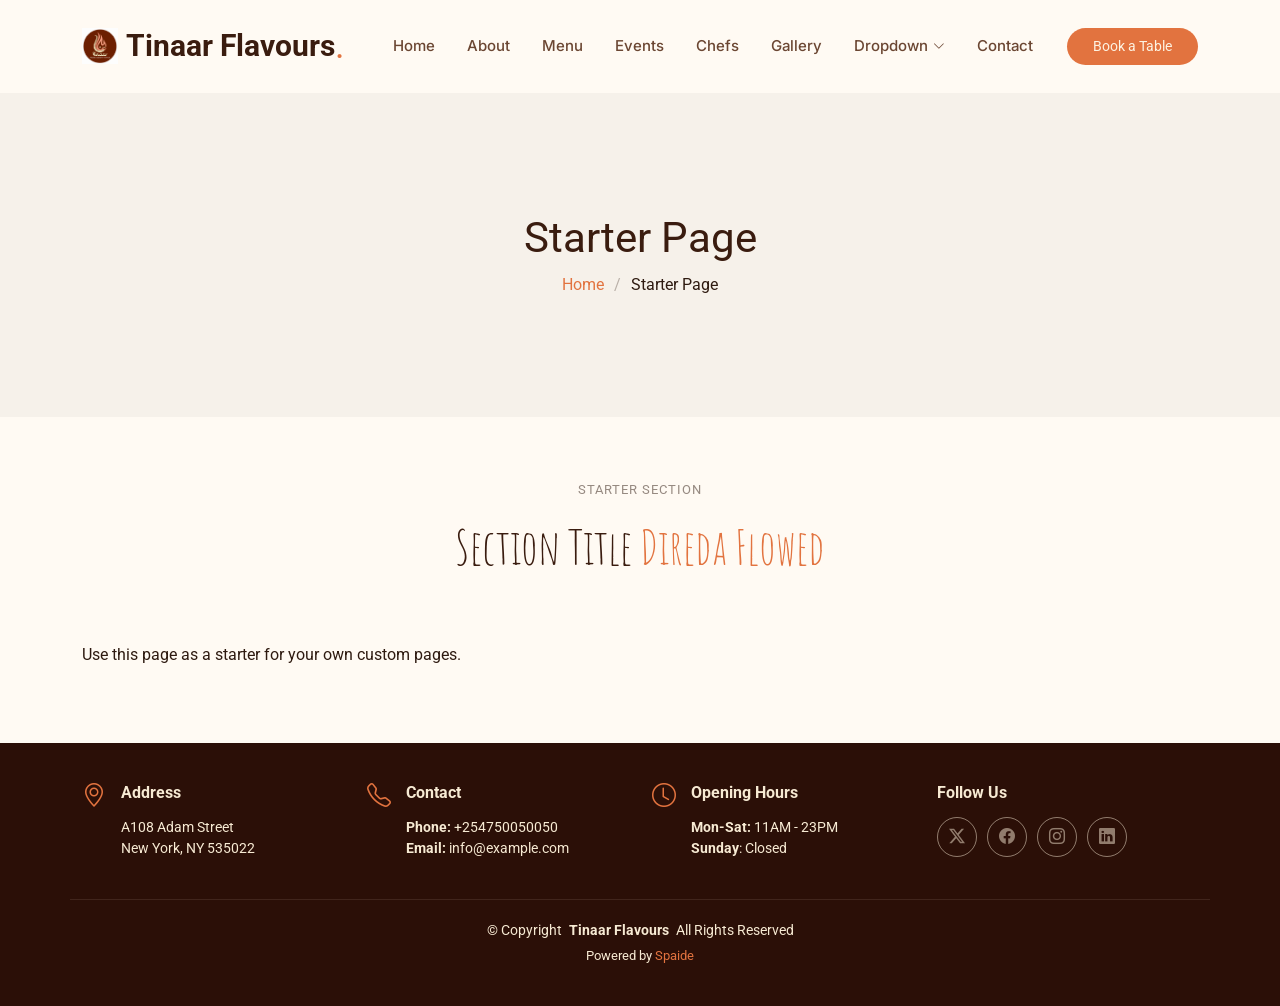
<file: Salaam-main/starter-page.html>
<!DOCTYPE html>
<html lang="en">

<head>
  <meta charset="utf-8">
  <meta content="width=device-width, initial-scale=1.0" name="viewport">
  <title>Tinaar Flavours | Starter Page</title>
  <meta name="description" content="">
  <meta name="keywords" content="">

  <!-- Favicons -->
  <link href="logo.png" rel="icon">
  <link href="logo.png" rel="apple-touch-icon">

  <!-- Fonts -->
  <link href="https://fonts.googleapis.com" rel="preconnect">
  <link href="https://fonts.gstatic.com" rel="preconnect" crossorigin>
  <link href="https://fonts.googleapis.com/css2?family=Roboto:ital,wght@0,100;0,300;0,400;0,500;0,700;0,900;1,100;1,300;1,400;1,500;1,700;1,900&family=Inter:wght@100;200;300;400;500;600;700;800;900&family=Amatic+SC:wght@400;700&display=swap" rel="stylesheet">

  <!-- Vendor CSS Files -->
  <link href="assets/vendor/bootstrap/css/bootstrap.min.css" rel="stylesheet">
  <link href="assets/vendor/bootstrap-icons/bootstrap-icons.css" rel="stylesheet">
  <link href="assets/vendor/aos/aos.css" rel="stylesheet">
  <link href="assets/vendor/glightbox/css/glightbox.min.css" rel="stylesheet">
  <link href="assets/vendor/swiper/swiper-bundle.min.css" rel="stylesheet">

  <!-- Main CSS File -->
  <link href="assets/css/main.css" rel="stylesheet">

  <!-- =======================================================
  * Site: Tinaar Flavours
  * Template URL: https://spaide.co.ke/
  * Updated: Aug 07 2024 with Bootstrap v5.3.3
  * Author: BootstrapMade.com
  * License: https://bootstrapmade.com/license/
  ======================================================== -->
</head>

<body class="starter-page-page">

  <header id="header" class="header d-flex align-items-center sticky-top">
    <div class="container position-relative d-flex align-items-center justify-content-between">

      <a href="index.html" class="logo d-flex align-items-center me-auto me-xl-0">
        <img src="logo.png" alt="Tinaar Flavours logo" class="me-2" style="height: 40px; width: auto;">
        <h1 class="sitename">Tinaar Flavours</h1>
        <span>.</span>
      </a>

      <nav id="navmenu" class="navmenu">
        <ul>
          <li><a href="#hero">Home<br></a></li>
          <li><a href="#about">About</a></li>
          <li><a href="#menu">Menu</a></li>
          <li><a href="#events">Events</a></li>
          <li><a href="#chefs">Chefs</a></li>
          <li><a href="#gallery">Gallery</a></li>
          <li class="dropdown"><a href="#"><span>Dropdown</span> <i class="bi bi-chevron-down toggle-dropdown"></i></a>
            <ul>
              <li><a href="#">Dropdown 1</a></li>
              <li class="dropdown"><a href="#"><span>Deep Dropdown</span> <i class="bi bi-chevron-down toggle-dropdown"></i></a>
                <ul>
                  <li><a href="#">Deep Dropdown 1</a></li>
                  <li><a href="#">Deep Dropdown 2</a></li>
                  <li><a href="#">Deep Dropdown 3</a></li>
                  <li><a href="#">Deep Dropdown 4</a></li>
                  <li><a href="#">Deep Dropdown 5</a></li>
                </ul>
              </li>
              <li><a href="#">Dropdown 2</a></li>
              <li><a href="#">Dropdown 3</a></li>
              <li><a href="#">Dropdown 4</a></li>
            </ul>
          </li>
          <li><a href="#contact">Contact</a></li>
        </ul>
        <i class="mobile-nav-toggle d-xl-none bi bi-list"></i>
      </nav>

      <a class="btn-getstarted" href="index.html#book-a-table">Book a Table</a>

    </div>
  </header>

  <main class="main">

    <!-- Page Title -->
    <div class="page-title" data-aos="fade">
      <div class="container">
        <h1>Starter Page</h1>
        <nav class="breadcrumbs">
          <ol>
            <li><a href="index.html">Home</a></li>
            <li class="current">Starter Page</li>
          </ol>
        </nav>
      </div>
    </div><!-- End Page Title -->

    <!-- Starter Section Section -->
    <section id="starter-section" class="starter-section section">

      <!-- Section Title -->
      <div class="container section-title" data-aos="fade-up">
        <h2>Starter Section</h2>
        <p><span>Section Title</span> <span class="description-title">Direda Flowed</span></p>
      </div><!-- End Section Title -->

      <div class="container" data-aos="fade-up">
        <p>Use this page as a starter for your own custom pages.</p>
      </div>

    </section><!-- /Starter Section Section -->

  </main>

  <footer id="footer" class="footer dark-background">

    <div class="container">
      <div class="row gy-3">
        <div class="col-lg-3 col-md-6 d-flex">
          <i class="bi bi-geo-alt icon"></i>
          <div class="address">
            <h4>Address</h4>
            <p>A108 Adam Street</p>
            <p>New York, NY 535022</p>
            <p></p>
          </div>

        </div>

        <div class="col-lg-3 col-md-6 d-flex">
          <i class="bi bi-telephone icon"></i>
          <div>
            <h4>Contact</h4>
            <p>
              <strong>Phone:</strong> <span>+254750050050</span><br>
              <strong>Email:</strong> <span>info@example.com</span><br>
            </p>
          </div>
        </div>

        <div class="col-lg-3 col-md-6 d-flex">
          <i class="bi bi-clock icon"></i>
          <div>
            <h4>Opening Hours</h4>
            <p>
              <strong>Mon-Sat:</strong> <span>11AM - 23PM</span><br>
              <strong>Sunday</strong>: <span>Closed</span>
            </p>
          </div>
        </div>

        <div class="col-lg-3 col-md-6">
          <h4>Follow Us</h4>
          <div class="social-links d-flex">
            <a href="#" class="twitter"><i class="bi bi-twitter-x"></i></a>
            <a href="#" class="facebook"><i class="bi bi-facebook"></i></a>
            <a href="#" class="instagram"><i class="bi bi-instagram"></i></a>
            <a href="#" class="linkedin"><i class="bi bi-linkedin"></i></a>
          </div>
        </div>

      </div>
    </div>

    <div class="container copyright text-center mt-4">
      <p>© <span>Copyright</span> <strong class="px-1 sitename">Tinaar Flavours</strong> <span>All Rights Reserved</span></p>
      <div class="credits">
        <!-- All the links in the footer should remain intact. -->
        <!-- You can delete the links only if you've purchased the pro version. -->
        <!-- Licensing information: https://bootstrapmade.com/license/ -->
        <!-- Purchase the pro version with working PHP/AJAX contact form: [buy-url] -->
        Powered by <a href="https://spaide.co.ke/">Spaide</a>
      </div>
    </div>

  </footer>

  <!-- Scroll Top -->
  <a href="#" id="scroll-top" class="scroll-top d-flex align-items-center justify-content-center"><i class="bi bi-arrow-up-short"></i></a>

  <!-- Preloader -->
  <div id="preloader"></div>

  <!-- Vendor JS Files -->
  <script src="assets/vendor/bootstrap/js/bootstrap.bundle.min.js"></script>
  <script src="assets/vendor/php-email-form/validate.js"></script>
  <script src="assets/vendor/aos/aos.js"></script>
  <script src="assets/vendor/glightbox/js/glightbox.min.js"></script>
  <script src="assets/vendor/purecounter/purecounter_vanilla.js"></script>
  <script src="assets/vendor/swiper/swiper-bundle.min.js"></script>

  <!-- Main JS File -->
  <script src="assets/js/main.js"></script>

</body>

</html>
</file>
<file: Salaam-main/assets/css/main.css>
/**
* Template Name: Tinaar Flavours
* Adapted from: BootstrapMade Yummy Restaurant Template
* Theme: Deep brown & coral flame, inspired by the Tinaar Flavours logo
*/

/*--------------------------------------------------------------
# Font & Color Variables
# Help: https://bootstrapmade.com/color-system/
--------------------------------------------------------------*/
/* Fonts */
:root {
  --default-font: "Roboto",  system-ui, -apple-system, "Segoe UI", Roboto, "Helvetica Neue", Arial, "Noto Sans", "Liberation Sans", sans-serif, "Apple Color Emoji", "Segoe UI Emoji", "Segoe UI Symbol", "Noto Color Emoji";
  --heading-font: "Amatic SC",  sans-serif;
  --nav-font: "Inter",  sans-serif;
}

/* Global Colors - Tinaar Flavours brand palette, taken from the logo: deep brown background, coral/salmon flame accent, and cream text */
:root { 
  --background-color: #fffaf3; /* Warm cream background for the entire website, including individual sections */
  --default-color: #2e1a10; /* Deep brown used for the majority of the text content across the entire website */
  --heading-color: #3a1c0f; /* Deep brown for headings, subheadings and title throughout the website */
  --accent-color: #e2733f; /* Coral/flame accent color from the logo. Used for buttons, links, and other elements that need to stand out */
  --surface-color: #ffffff; /* The surface color is used as a background of boxed elements within sections, such as cards, icon boxes, or other elements that require a visual separation from the global background. */
  --contrast-color: #fdf3e2; /* Cream contrast color for text, ensuring readability against backgrounds of accent, heading, or default colors. */
}

/* Nav Menu Colors - The following color variables are used specifically for the navigation menu. They are separate from the global colors to allow for more customization options */
:root {
  --nav-color: #6b4632;  /* The default color of the main navmenu links */
  --nav-hover-color: #e2733f; /* Applied to main navmenu links when they are hovered over or active */
  --nav-mobile-background-color: #fffaf3; /* Used as the background color for mobile navigation menu */
  --nav-dropdown-background-color: #ffffff; /* Used as the background color for dropdown items that appear when hovering over primary navigation items */
  --nav-dropdown-color: #6b4632; /* Used for navigation links of the dropdown items in the navigation menu. */
  --nav-dropdown-hover-color: #e2733f; /* Similar to --nav-hover-color, this color is applied to dropdown navigation links when they are hovered over. */
}

/* Color Presets - These classes override global colors when applied to any section or element, providing reuse of the same color scheme. */

.light-background {
  --background-color: #faeee0;
  --surface-color: #ffffff;
}

.dark-background {
  --background-color: #2b0f07; /* Deep brown from the logo background */
  --default-color: #f7ead3; /* Cream text on dark sections */
  --heading-color: #f7ead3;
  --surface-color: #4a2013;
  --contrast-color: #ffffff;
}

/* Smooth scroll */
:root {
  scroll-behavior: smooth;
}

/*--------------------------------------------------------------
# General Styling & Shared Classes
--------------------------------------------------------------*/
body {
  color: var(--default-color);
  background-color: var(--background-color);
  font-family: var(--default-font);
}

a {
  color: var(--accent-color);
  text-decoration: none;
  transition: 0.3s;
}

a:hover {
  color: color-mix(in srgb, var(--accent-color), transparent 25%);
  text-decoration: none;
}

h1,
h2,
h3,
h4,
h5,
h6 {
  color: var(--heading-color);
  font-family: var(--heading-font);
}

/* Pulsating Play Button
------------------------------*/
.pulsating-play-btn {
  width: 94px;
  height: 94px;
  background: radial-gradient(var(--accent-color) 50%, color-mix(in srgb, var(--accent-color), transparent 75%) 52%);
  border-radius: 50%;
  display: block;
  position: relative;
  overflow: hidden;
}

.pulsating-play-btn:before {
  content: "";
  position: absolute;
  width: 120px;
  height: 120px;
  animation-delay: 0s;
  animation: pulsate-play-btn 2s;
  animation-direction: forwards;
  animation-iteration-count: infinite;
  animation-timing-function: steps;
  opacity: 1;
  border-radius: 50%;
  border: 5px solid color-mix(in srgb, var(--accent-color), transparent 30%);
  top: -15%;
  left: -15%;
  background: rgba(198, 16, 0, 0);
}

.pulsating-play-btn:after {
  content: "";
  position: absolute;
  left: 50%;
  top: 50%;
  transform: translateX(-40%) translateY(-50%);
  width: 0;
  height: 0;
  border-top: 10px solid transparent;
  border-bottom: 10px solid transparent;
  border-left: 15px solid #fff;
  z-index: 100;
  transition: all 400ms cubic-bezier(0.55, 0.055, 0.675, 0.19);
}

.pulsating-play-btn:hover:before {
  content: "";
  position: absolute;
  left: 50%;
  top: 50%;
  transform: translateX(-40%) translateY(-50%);
  width: 0;
  height: 0;
  border: none;
  border-top: 10px solid transparent;
  border-bottom: 10px solid transparent;
  border-left: 15px solid #fff;
  z-index: 200;
  animation: none;
  border-radius: 0;
}

.pulsating-play-btn:hover:after {
  border-left: 15px solid var(--accent-color);
  transform: scale(20);
}

@keyframes pulsate-play-btn {
  0% {
    transform: scale(0.6, 0.6);
    opacity: 1;
  }

  100% {
    transform: scale(1, 1);
    opacity: 0;
  }
}

/* PHP Email Form Messages
------------------------------*/
.php-email-form .error-message {
  display: none;
  background: #df1529;
  color: #ffffff;
  text-align: left;
  padding: 15px;
  margin-bottom: 24px;
  font-weight: 600;
}

.php-email-form .sent-message {
  display: none;
  color: #ffffff;
  background: #059652;
  text-align: center;
  padding: 15px;
  margin-bottom: 24px;
  font-weight: 600;
}

.php-email-form .loading {
  display: none;
  background: var(--surface-color);
  text-align: center;
  padding: 15px;
  margin-bottom: 24px;
}

.php-email-form .loading:before {
  content: "";
  display: inline-block;
  border-radius: 50%;
  width: 24px;
  height: 24px;
  margin: 0 10px -6px 0;
  border: 3px solid var(--accent-color);
  border-top-color: var(--surface-color);
  animation: php-email-form-loading 1s linear infinite;
}

@keyframes php-email-form-loading {
  0% {
    transform: rotate(0deg);
  }

  100% {
    transform: rotate(360deg);
  }
}

/*--------------------------------------------------------------
# Global Header
--------------------------------------------------------------*/
.header {
  color: var(--default-color);
  background-color: var(--background-color);
  padding: 20px 0;
  transition: all 0.5s;
  z-index: 997;
}

.header .logo {
  line-height: 1;
}

.header .logo img {
  max-height: 36px;
  margin-right: 8px;
}

.header .logo h1 {
  font-size: 30px;
  margin: 0;
  font-weight: 700;
  color: var(--heading-color);
  font-family: var(--default-font);
}

.header .logo span {
  color: var(--accent-color);
  font-size: 36px;
}

.header .btn-getstarted,
.header .btn-getstarted:focus {
  color: var(--contrast-color);
  background: var(--accent-color);
  font-size: 14px;
  padding: 8px 26px;
  margin: 0;
  border-radius: 50px;
  transition: 0.3s;
}

.header .btn-getstarted:hover,
.header .btn-getstarted:focus:hover {
  color: var(--contrast-color);
  background: color-mix(in srgb, var(--accent-color), transparent 15%);
}

@media (max-width: 1200px) {
  .header .logo {
    order: 1;
  }

  .header .btn-getstarted {
    order: 2;
    margin: 0 15px 0 0;
    padding: 6px 20px;
  }

  .header .navmenu {
    order: 3;
  }
}

.scrolled .header {
  box-shadow: 0px 0 18px rgba(0, 0, 0, 0.1);
}

/*--------------------------------------------------------------
# Navigation Menu
--------------------------------------------------------------*/
/* Desktop Navigation */
@media (min-width: 1200px) {
  .navmenu {
    padding: 0;
  }

  .navmenu ul {
    margin: 0;
    padding: 0;
    display: flex;
    list-style: none;
    align-items: center;
  }

  .navmenu li {
    position: relative;
  }

  .navmenu>ul>li {
    white-space: nowrap;
    padding: 15px 14px;
  }

  .navmenu>ul>li:last-child {
    padding-right: 0;
  }

  .navmenu a,
  .navmenu a:focus {
    color: var(--nav-color);
    font-size: 15px;
    padding: 0 2px;
    font-family: var(--nav-font);
    font-weight: 500;
    display: flex;
    align-items: center;
    justify-content: space-between;
    white-space: nowrap;
    transition: 0.3s;
    position: relative;
  }

  .navmenu a i,
  .navmenu a:focus i {
    font-size: 12px;
    line-height: 0;
    margin-left: 5px;
    transition: 0.3s;
  }

  .navmenu>ul>li>a:before {
    content: "";
    position: absolute;
    height: 2px;
    bottom: -6px;
    left: 0;
    background-color: var(--nav-hover-color);
    visibility: hidden;
    width: 0px;
    transition: all 0.3s ease-in-out 0s;
  }

  .navmenu a:hover:before,
  .navmenu li:hover>a:before,
  .navmenu .active:before {
    visibility: visible;
    width: 100%;
  }

  .navmenu li:hover>a,
  .navmenu .active,
  .navmenu .active:focus {
    color: color-mix(in srgb, var(--nav-color) 80%, black 50%);
  }

  .navmenu .dropdown ul {
    margin: 0;
    padding: 10px 0;
    background: var(--nav-dropdown-background-color);
    display: block;
    position: absolute;
    visibility: hidden;
    left: 14px;
    top: 130%;
    opacity: 0;
    transition: 0.3s;
    border-radius: 4px;
    z-index: 99;
    box-shadow: 0px 0px 30px rgba(0, 0, 0, 0.1);
  }

  .navmenu .dropdown ul li {
    min-width: 200px;
  }

  .navmenu .dropdown ul a {
    padding: 10px 20px;
    font-size: 15px;
    text-transform: none;
    color: var(--nav-dropdown-color);
  }

  .navmenu .dropdown ul a i {
    font-size: 12px;
  }

  .navmenu .dropdown ul a:hover,
  .navmenu .dropdown ul .active:hover,
  .navmenu .dropdown ul li:hover>a {
    color: var(--nav-dropdown-hover-color);
  }

  .navmenu .dropdown:hover>ul {
    opacity: 1;
    top: 100%;
    visibility: visible;
  }

  .navmenu .dropdown .dropdown ul {
    top: 0;
    left: -90%;
    visibility: hidden;
  }

  .navmenu .dropdown .dropdown:hover>ul {
    opacity: 1;
    top: 0;
    left: -100%;
    visibility: visible;
  }
}

/* Mobile Navigation */
@media (max-width: 1199px) {
  .mobile-nav-toggle {
    color: var(--nav-color);
    font-size: 28px;
    line-height: 0;
    margin-right: 10px;
    cursor: pointer;
    transition: color 0.3s;
  }

  .navmenu {
    padding: 0;
    z-index: 9997;
  }

  .navmenu ul {
    display: none;
    list-style: none;
    position: absolute;
    inset: 60px 20px 20px 20px;
    padding: 10px 0;
    margin: 0;
    border-radius: 6px;
    background-color: var(--nav-mobile-background-color);
    border: 1px solid color-mix(in srgb, var(--default-color), transparent 90%);
    box-shadow: none;
    overflow-y: auto;
    transition: 0.3s;
    z-index: 9998;
  }

  .navmenu a,
  .navmenu a:focus {
    color: var(--nav-dropdown-color);
    padding: 10px 20px;
    font-family: var(--nav-font);
    font-size: 17px;
    font-weight: 500;
    display: flex;
    align-items: center;
    justify-content: space-between;
    white-space: nowrap;
    transition: 0.3s;
  }

  .navmenu a i,
  .navmenu a:focus i {
    font-size: 12px;
    line-height: 0;
    margin-left: 5px;
    width: 30px;
    height: 30px;
    display: flex;
    align-items: center;
    justify-content: center;
    border-radius: 50%;
    transition: 0.3s;
    background-color: color-mix(in srgb, var(--accent-color), transparent 90%);
  }

  .navmenu a i:hover,
  .navmenu a:focus i:hover {
    background-color: var(--accent-color);
    color: var(--contrast-color);
  }

  .navmenu a:hover,
  .navmenu .active,
  .navmenu .active:focus {
    color: var(--nav-dropdown-hover-color);
  }

  .navmenu .active i,
  .navmenu .active:focus i {
    background-color: var(--accent-color);
    color: var(--contrast-color);
    transform: rotate(180deg);
  }

  .navmenu .dropdown ul {
    position: static;
    display: none;
    z-index: 99;
    padding: 10px 0;
    margin: 10px 20px;
    background-color: var(--nav-dropdown-background-color);
    transition: all 0.5s ease-in-out;
  }

  .navmenu .dropdown ul ul {
    background-color: rgba(33, 37, 41, 0.1);
  }

  .navmenu .dropdown>.dropdown-active {
    display: block;
    background-color: rgba(33, 37, 41, 0.03);
  }

  .mobile-nav-active {
    overflow: hidden;
  }

  .mobile-nav-active .mobile-nav-toggle {
    color: #fff;
    position: absolute;
    font-size: 32px;
    top: 15px;
    right: 15px;
    margin-right: 0;
    z-index: 9999;
  }

  .mobile-nav-active .navmenu {
    position: fixed;
    overflow: hidden;
    inset: 0;
    background: rgba(33, 37, 41, 0.8);
    transition: 0.3s;
  }

  .mobile-nav-active .navmenu>ul {
    display: block;
  }
}

/*--------------------------------------------------------------
# Global Footer
--------------------------------------------------------------*/
.footer {
  --heading-font: var(--default-font);
  color: var(--default-color);
  background-color: var(--background-color);
  font-size: 14px;
  padding: 40px 0;
  position: relative;
}

.footer .icon {
  color: var(--accent-color);
  margin-right: 15px;
  font-size: 24px;
  line-height: 0;
}

.footer h4 {
  font-size: 16px;
  font-weight: 700;
  margin-bottom: 15px;
}

.footer .address p {
  margin-bottom: 0px;
}

.footer .social-links a {
  display: flex;
  align-items: center;
  justify-content: center;
  width: 40px;
  height: 40px;
  border-radius: 50%;
  border: 1px solid color-mix(in srgb, var(--default-color), transparent 50%);
  font-size: 16px;
  color: color-mix(in srgb, var(--default-color), transparent 50%);
  margin-right: 10px;
  transition: 0.3s;
}

.footer .social-links a:hover {
  color: var(--accent-color);
  border-color: var(--accent-color);
}

.footer .copyright {
  padding-top: 20px;
  border-top: 1px solid color-mix(in srgb, var(--default-color), transparent 90%);
}

.footer .copyright p {
  margin-bottom: 0;
}

.footer .credits {
  margin-top: 5px;
  font-size: 13px;
}

/*--------------------------------------------------------------
# Preloader
--------------------------------------------------------------*/
#preloader {
  position: fixed;
  inset: 0;
  z-index: 9999;
  overflow: hidden;
  background-color: var(--background-color);
  transition: all 0.6s ease-out;
  width: 100%;
  height: 100vh;
}

#preloader:before,
#preloader:after {
  content: "";
  position: absolute;
  border: 4px solid var(--accent-color);
  border-radius: 50%;
  animation: animate-preloader 2s cubic-bezier(0, 0.2, 0.8, 1) infinite;
}

#preloader:after {
  animation-delay: -0.5s;
}

@keyframes animate-preloader {
  0% {
    width: 10px;
    height: 10px;
    top: calc(50% - 5px);
    left: calc(50% - 5px);
    opacity: 1;
  }

  100% {
    width: 72px;
    height: 72px;
    top: calc(50% - 36px);
    left: calc(50% - 36px);
    opacity: 0;
  }
}

/*--------------------------------------------------------------
# Scroll Top Button
--------------------------------------------------------------*/
.scroll-top {
  position: fixed;
  visibility: hidden;
  opacity: 0;
  right: 15px;
  bottom: -15px;
  z-index: 99999;
  background-color: var(--accent-color);
  width: 44px;
  height: 44px;
  border-radius: 50px;
  transition: all 0.4s;
}

.scroll-top i {
  font-size: 24px;
  color: var(--contrast-color);
  line-height: 0;
}

.scroll-top:hover {
  background-color: color-mix(in srgb, var(--accent-color), transparent 20%);
  color: var(--contrast-color);
}

.scroll-top.active {
  visibility: visible;
  opacity: 1;
  bottom: 15px;
}

/*--------------------------------------------------------------
# Disable aos animation delay on mobile devices
--------------------------------------------------------------*/
@media screen and (max-width: 768px) {
  [data-aos-delay] {
    transition-delay: 0 !important;
  }
}

/*--------------------------------------------------------------
# Global Page Titles & Breadcrumbs
--------------------------------------------------------------*/
.page-title {
  --background-color: color-mix(in srgb, var(--default-color), transparent 96%);
  color: var(--default-color);
  background-color: var(--background-color);
  padding: 120px 0;
  text-align: center;
  position: relative;
}

.page-title h1 {
  font-size: 42px;
  font-weight: 400;
  margin-bottom: 10px;
  font-family: var(--default-font);
}

.page-title .breadcrumbs ol {
  display: flex;
  flex-wrap: wrap;
  list-style: none;
  justify-content: center;
  padding: 0;
  margin: 0;
  font-size: 16px;
  font-weight: 400;
}

.page-title .breadcrumbs ol li+li {
  padding-left: 10px;
}

.page-title .breadcrumbs ol li+li::before {
  content: "/";
  display: inline-block;
  padding-right: 10px;
  color: color-mix(in srgb, var(--default-color), transparent 70%);
}

/*--------------------------------------------------------------
# Global Sections
--------------------------------------------------------------*/
section,
.section {
  color: var(--default-color);
  background-color: var(--background-color);
  padding: 60px 0;
  scroll-margin-top: 92px;
  overflow: clip;
}

@media (max-width: 1199px) {

  section,
  .section {
    scroll-margin-top: 56px;
  }
}

/*--------------------------------------------------------------
# Global Section Titles
--------------------------------------------------------------*/
.section-title {
  text-align: center;
  padding-bottom: 60px;
  position: relative;
}

.section-title h2 {
  font-size: 13px;
  letter-spacing: 1px;
  font-weight: 400;
  padding: 0;
  margin: 0;
  color: color-mix(in srgb, var(--default-color), transparent 50%);
  display: inline-block;
  text-transform: uppercase;
  font-family: var(--default-font);
}

.section-title p {
  color: var(--heading-color);
  margin: 10px 0 0 0;
  font-size: 48px;
  font-weight: 500;
  font-family: var(--heading-font);
}

.section-title p .description-title {
  color: var(--accent-color);
}

/*--------------------------------------------------------------
# Hero Section
--------------------------------------------------------------*/
.hero {
  width: 100%;
  min-height: 60vh;
  position: relative;
  padding: 60px 0;
  display: flex;
  align-items: center;
}

.hero h1 {
  margin: 0;
  font-size: 64px;
  font-weight: 700;
}

.hero p {
  color: color-mix(in srgb, var(--default-color), transparent 30%);
  margin: 5px 0 30px 0;
  font-size: 20px;
  font-weight: 400;
}

.hero .btn-get-started {
  color: var(--contrast-color);
  background: var(--accent-color);
  font-weight: 400;
  font-size: 15px;
  letter-spacing: 1px;
  display: inline-block;
  padding: 10px 28px 12px 28px;
  border-radius: 50px;
  transition: 0.5s;
  box-shadow: 0 8px 28px rgba(0, 0, 0, 0.1);
}

.hero .btn-get-started:hover {
  color: var(--contrast-color);
  background: color-mix(in srgb, var(--accent-color), transparent 15%);
  box-shadow: 0 8px 28px rgba(0, 0, 0, 0.1);
}

.hero .btn-watch-video {
  font-size: 16px;
  transition: 0.5s;
  margin-left: 25px;
  color: var(--default-color);
  font-weight: 500;
}

.hero .btn-watch-video i {
  color: var(--accent-color);
  font-size: 32px;
  transition: 0.3s;
  line-height: 0;
  margin-right: 8px;
}

.hero .btn-watch-video:hover {
  color: var(--accent-color);
}

.hero .btn-watch-video:hover i {
  color: color-mix(in srgb, var(--accent-color), transparent 15%);
}

.hero .animated {
  animation: up-down 2s ease-in-out infinite alternate-reverse both;
}

@media (max-width: 640px) {
  .hero h1 {
    font-size: 28px;
    line-height: 36px;
  }

  .hero p {
    font-size: 18px;
    line-height: 24px;
    margin-bottom: 30px;
  }

  .hero .btn-get-started,
  .hero .btn-watch-video {
    font-size: 13px;
  }
}

@keyframes up-down {
  0% {
    transform: translateY(10px);
  }

  100% {
    transform: translateY(-10px);
  }
}

/*--------------------------------------------------------------
# About Section
--------------------------------------------------------------*/
.about h3 {
  font-weight: 700;
  font-size: 28px;
  margin-bottom: 20px;
}

.about .book-a-table {
  text-align: center;
  border: 4px solid color-mix(in srgb, var(--default-color), transparent 30%);
  padding: 22px;
}

.about .book-a-table h3 {
  font-family: var(--default-font);
  margin: 0 0 0 0;
  font-size: 24px;
}

.about .book-a-table p {
  color: var(--accent-color);
  font-weight: 500;
  font-size: 28px;
  margin: 0;
}

.about .fst-italic {
  color: color-mix(in srgb, var(--default-color), var(--contrast-color) 50%);
}

.about .content ul {
  list-style: none;
  padding: 0;
}

.about .content ul li {
  padding: 0 0 10px 30px;
  position: relative;
}

.about .content ul i {
  position: absolute;
  font-size: 20px;
  left: 0;
  top: -3px;
  color: var(--accent-color);
}

.about .content p:last-child {
  margin-bottom: 0;
}

.about .pulsating-play-btn {
  position: absolute;
  left: calc(50% - 47px);
  top: calc(50% - 47px);
}

/*--------------------------------------------------------------
# Why Us Section
--------------------------------------------------------------*/
.why-us .why-box {
  color: var(--contrast-color);
  background: var(--accent-color);
  padding: 30px;
}

.why-us .why-box h3 {
  color: var(--contrast-color);
  font-family: var(--default-font);
  font-weight: 700;
  font-size: 34px;
  margin-bottom: 30px;
}

.why-us .why-box p {
  margin-bottom: 30px;
}

.why-us .why-box .more-btn {
  display: inline-block;
  background: color-mix(in srgb, var(--contrast-color), transparent 85%);
  padding: 8px 40px 10px 40px;
  color: var(--contrast-color);
  transition: all ease-in-out 0.4s;
  border-radius: 50px;
}

.why-us .why-box .more-btn i {
  font-size: 14px;
}

.why-us .why-box .more-btn:hover {
  color: var(--accent-color);
  background: var(--surface-color);
}

.why-us .icon-box {
  background-color: var(--surface-color);
  text-align: center;
  padding: 40px 30px;
  width: 100%;
  height: 100%;
  border: 1px solid color-mix(in srgb, var(--default-color), transparent 90%);
}

.why-us .icon-box i {
  color: var(--accent-color);
  font-size: 32px;
  margin-bottom: 30px;
  background: color-mix(in srgb, var(--accent-color), transparent 95%);
  border-radius: 50px;
  display: flex;
  align-items: center;
  justify-content: center;
  width: 72px;
  height: 72px;
  transition: 0.3s;
}

.why-us .icon-box h4 {
  font-size: 20px;
  font-weight: 500;
  margin: 0 0 30px 0;
  font-family: var(--default-font);
}

.why-us .icon-box p {
  font-size: 15px;
  color: color-mix(in srgb, var(--default-color), transparent 30%);
}

.why-us .icon-box:hover i {
  color: var(--contrast-color);
  background: var(--accent-color);
}

/*--------------------------------------------------------------
# Stats Section
--------------------------------------------------------------*/
.stats {
  position: relative;
  padding: 120px 0;
}

.stats img {
  position: absolute;
  inset: 0;
  display: block;
  width: 100%;
  height: 100%;
  object-fit: cover;
  z-index: 1;
}

.stats:before {
  content: "";
  background: color-mix(in srgb, var(--background-color), transparent 40%);
  position: absolute;
  inset: 0;
  z-index: 2;
}

.stats .container {
  position: relative;
  z-index: 3;
}

.stats .stats-item {
  padding: 30px;
  width: 100%;
}

.stats .stats-item span {
  font-size: 48px;
  display: block;
  color: var(--default-color);
  font-weight: 700;
}

.stats .stats-item p {
  padding: 0;
  margin: 0;
  font-size: 16px;
  font-weight: 700;
  color: color-mix(in srgb, var(--default-color), transparent 40%);
}

/*--------------------------------------------------------------
# Menu Section
--------------------------------------------------------------*/
.menu .nav-tabs {
  border: 0;
}

.menu .nav-link {
  background-color: var(--background-color);
  color: color-mix(in srgb, var(--default-color), transparent 20%);
  margin: 0 15px;
  padding: 10px 5px;
  transition: 0.3s;
  border-radius: 0;
  cursor: pointer;
  height: 100%;
  border: 0;
  border-bottom: 2px solid color-mix(in srgb, var(--default-color), transparent 80%);
}

@media (max-width: 575px) {
  .menu .nav-link {
    margin: 0 10px;
    padding: 10px 0;
  }
}

.menu .nav-link i {
  padding-right: 15px;
  font-size: 48px;
}

.menu .nav-link h4 {
  font-size: 18px;
  font-weight: 400;
  margin: 0;
  font-family: var(--default-font);
}

@media (max-width: 575px) {
  .menu .nav-link h4 {
    font-size: 16px;
  }
}

.menu .nav-link:hover {
  color: var(--accent-color);
  border-color: var(--accent-color);
}

.menu .nav-link.active {
  background-color: var(--background-color);
  color: var(--accent-color);
  border-color: var(--accent-color);
}

.menu .tab-content .tab-header {
  padding: 30px 0;
}

.menu .tab-content .tab-header p {
  font-size: 14px;
  text-transform: uppercase;
  color: color-mix(in srgb, var(--default-color), transparent 20%);
  margin-bottom: 0;
}

.menu .tab-content .tab-header h3 {
  font-size: 48px;
  font-weight: 700;
  color: var(--accent-color);
}

.menu .tab-content .menu-item {
  text-align-last: center;
}

.menu .tab-content .menu-item .menu-img {
  padding: 0 60px;
  margin-bottom: 15px;
}

.menu .tab-content .menu-item h4 {
  font-size: 24px;
  font-weight: 400;
  margin-bottom: 5px;
  font-family: var(--default-font);
}

.menu .tab-content .menu-item .ingredients {
  font-family: var(--nav-font);
  color: color-mix(in srgb, var(--default-color), transparent 50%);
  margin-bottom: 5px;
}

.menu .tab-content .menu-item .price {
  font-size: 24px;
  font-weight: 700;
  color: var(--accent-color);
}

/*--------------------------------------------------------------
# Testimonials Section
--------------------------------------------------------------*/
.testimonials .testimonials-carousel,
.testimonials .testimonials-slider {
  overflow: hidden;
}

.testimonials .testimonial-item .testimonial-content {
  border-left: 3px solid var(--accent-color);
  padding-left: 30px;
}

.testimonials .testimonial-item .testimonial-img {
  border-radius: 50%;
  border: 4px solid var(--background-color);
  margin: 0 auto;
}

.testimonials .testimonial-item h3 {
  font-size: 20px;
  font-weight: bold;
  margin: 10px 0 5px 0;
}

.testimonials .testimonial-item h4 {
  font-size: 14px;
  color: color-mix(in srgb, var(--default-color), transparent 40%);
  margin: 0 0 10px 0;
}

.testimonials .testimonial-item .stars i {
  color: #ffc107;
  margin: 0 1px;
}

.testimonials .testimonial-item .quote-icon-left,
.testimonials .testimonial-item .quote-icon-right {
  color: color-mix(in srgb, var(--accent-color), transparent 50%);
  font-size: 26px;
  line-height: 0;
}

.testimonials .testimonial-item .quote-icon-left {
  display: inline-block;
  left: -5px;
  position: relative;
}

.testimonials .testimonial-item .quote-icon-right {
  display: inline-block;
  right: -5px;
  position: relative;
  top: 10px;
  transform: scale(-1, -1);
}

.testimonials .testimonial-item p {
  font-style: italic;
}

.testimonials .swiper-wrapper {
  height: auto;
}

.testimonials .swiper-pagination {
  margin-top: 30px;
  position: relative;
}

.testimonials .swiper-pagination .swiper-pagination-bullet {
  width: 12px;
  height: 12px;
  background-color: color-mix(in srgb, var(--default-color), transparent 85%);
  opacity: 1;
}

.testimonials .swiper-pagination .swiper-pagination-bullet-active {
  background-color: var(--accent-color);
}

/*--------------------------------------------------------------
# Events Section
--------------------------------------------------------------*/
.events .container-fluid {
  padding: 0;
}

.events .event-item {
  background-size: cover;
  background-position: cente;
  min-height: 600px;
  padding: 30px;
}

@media (max-width: 575px) {
  .events .event-item {
    min-height: 500px;
  }
}

.events .event-item:before {
  content: "";
  background: rgba(0, 0, 0, 0.6);
  position: absolute;
  inset: 0;
}

.events .event-item h3 {
  font-size: 24px;
  font-weight: 700;
  margin-bottom: 5px;
  color: #ffffff;
  position: relative;
}

.events .event-item .price {
  color: #ffffff;
  border-bottom: 2px solid var(--accent-color);
  font-size: 32px;
  font-weight: 700;
  margin-bottom: 15px;
  position: relative;
}

.events .event-item .description {
  margin-bottom: 0;
  color: rgba(255, 255, 255, 0.8);
  position: relative;
}

.events .swiper-wrapper {
  height: auto;
}

.events .swiper-pagination {
  margin-top: 20px;
  position: relative;
}

.events .swiper-pagination .swiper-pagination-bullet {
  width: 10px;
  height: 10px;
  background-color: color-mix(in srgb, var(--default-color), transparent 85%);
  opacity: 1;
}

.events .swiper-pagination .swiper-pagination-bullet-active {
  background-color: var(--accent-color);
}

/*--------------------------------------------------------------
# Chefs Section
--------------------------------------------------------------*/
.chefs .team-member {
  background-color: var(--surface-color);
  box-shadow: 0px 0 30px rgba(0, 0, 0, 0.1);
  overflow: hidden;
  text-align: center;
  border-radius: 5px;
  transition: 0.3s;
}

.chefs .team-member .member-img {
  position: relative;
  overflow: hidden;
}

.chefs .team-member .member-img:after {
  position: absolute;
  content: "";
  left: -1px;
  right: -1px;
  bottom: -1px;
  height: 100%;
  background-color: var(--surface-color);
  -webkit-mask: url("../img/team-shape.svg") no-repeat center bottom;
  mask: url("../img/team-shape.svg") no-repeat center bottom;
  -webkit-mask-size: contain;
  mask-size: contain;
  z-index: 1;
}

.chefs .team-member .social {
  position: absolute;
  right: -100%;
  top: 30px;
  opacity: 0;
  border-radius: 4px;
  transition: 0.5s;
  background: color-mix(in srgb, var(--background-color), transparent 60%);
  z-index: 2;
}

.chefs .team-member .social a {
  transition: color 0.3s;
  color: color-mix(in srgb, var(--default-color), transparent 50%);
  margin: 15px 12px;
  display: block;
  line-height: 0;
  text-align: center;
}

.chefs .team-member .social a:hover {
  color: var(--default-color);
}

.chefs .team-member .social i {
  font-size: 18px;
}

.chefs .team-member .member-info {
  padding: 10px 15px 20px 15px;
}

.chefs .team-member .member-info h4 {
  font-weight: 700;
  margin-bottom: 5px;
  font-size: 20px;
  font-family: var(--default-font);
}

.chefs .team-member .member-info span {
  display: block;
  font-size: 14px;
  font-weight: 400;
  color: color-mix(in srgb, var(--default-color), transparent 50%);
}

.chefs .team-member .member-info p {
  font-style: italic;
  font-size: 14px;
  padding-top: 15px;
  line-height: 26px;
  color: color-mix(in srgb, var(--default-color), transparent 30%);
}

.chefs .team-member:hover {
  transform: scale(1.08);
  box-shadow: 0px 0 30px rgba(0, 0, 0, 0.1);
}

.chefs .team-member:hover .social {
  right: 8px;
  opacity: 1;
}

/*--------------------------------------------------------------
# Book A Table Section
--------------------------------------------------------------*/
.book-a-table .reservation-img {
  min-height: 500px;
  background-size: cover;
  background-position: center;
}

.book-a-table .reservation-form-bg {
  background: linear-gradient(135deg, color-mix(in srgb, var(--accent-color), transparent 90%), color-mix(in srgb, var(--default-color), transparent 96%));
}

.book-a-table .php-email-form {
  padding: 30px;
}

@media (max-width: 575px) {
  .book-a-table .php-email-form {
    padding: 20px;
  }
}

.book-a-table .php-email-form input[type=text],
.book-a-table .php-email-form input[type=email],
.book-a-table .php-email-form input[type=number],
.book-a-table .php-email-form input[type=date],
.book-a-table .php-email-form input[type=time],
.book-a-table .php-email-form select,
.book-a-table .php-email-form textarea {
  font-size: 14px;
  padding: 10px 15px;
  box-shadow: none;
  border-radius: 0;
  color: var(--default-color);
  background-color: color-mix(in srgb, var(--background-color), transparent 20%);
  border-color: color-mix(in srgb, var(--default-color), transparent 80%);
}

.book-a-table .php-email-form input[type=text]:focus,
.book-a-table .php-email-form input[type=email]:focus,
.book-a-table .php-email-form input[type=number]:focus,
.book-a-table .php-email-form input[type=date]:focus,
.book-a-table .php-email-form input[type=time]:focus,
.book-a-table .php-email-form select:focus,
.book-a-table .php-email-form textarea:focus {
  border-color: var(--accent-color);
}

.book-a-table .php-email-form input[type=text]::placeholder,
.book-a-table .php-email-form input[type=email]::placeholder,
.book-a-table .php-email-form input[type=number]::placeholder,
.book-a-table .php-email-form input[type=date]::placeholder,
.book-a-table .php-email-form input[type=time]::placeholder,
.book-a-table .php-email-form select,
.book-a-table .php-email-form textarea::placeholder {
  color: color-mix(in srgb, var(--default-color), transparent 70%);
}

.book-a-table .php-email-form button[type=submit] {
  color: var(--contrast-color);
  background: var(--accent-color);
  border: 0;
  padding: 14px 60px;
  transition: 0.4s;
  border-radius: 4px;
}

.book-a-table .php-email-form button[type=submit]:hover {
  background: color-mix(in srgb, var(--accent-color), transparent 20%);
}

/*--------------------------------------------------------------
# Gallery Section
--------------------------------------------------------------*/
.gallery {
  overflow: hidden;
}

.gallery .swiper-wrapper {
  height: auto;
}

.gallery .swiper-pagination {
  margin-top: 20px;
  position: relative;
}

.gallery .swiper-pagination .swiper-pagination-bullet {
  background-color: color-mix(in srgb, var(--default-color), transparent 85%);
  border: 0;
  width: 12px;
  height: 12px;
  opacity: 1;
}

.gallery .swiper-pagination .swiper-pagination-bullet-active {
  background-color: var(--accent-color);
  opacity: 1;
}

.gallery .swiper-slide-active {
  text-align: center;
}

@media (min-width: 992px) {
  .gallery .swiper-wrapper {
    padding: 40px 0;
  }

  .gallery .swiper-slide-active {
    background: var(--background-color);
    border: 6px solid var(--accent-color);
    padding: 4px;
    z-index: 1;
    transform: scale(1.2);
    transition: none;
  }
}

/*--------------------------------------------------------------
# Contact Section
--------------------------------------------------------------*/
.contact .info-item {
  background-color: var(--surface-color);
  border: 1px solid color-mix(in srgb, var(--accent-color), transparent 78%);
  box-shadow: 0px 12px 30px rgba(46, 26, 16, 0.08);
  padding: 22px 24px;
  height: 100%;
  transition: transform 0.3s ease, box-shadow 0.3s ease;
}

.contact .info-item:hover {
  transform: translateY(-4px);
  box-shadow: 0px 18px 34px rgba(46, 26, 16, 0.13);
}

.contact .contact-intro {
  display: grid;
  grid-template-columns: minmax(0, 1.5fr) minmax(220px, 0.8fr);
  gap: 32px;
  padding: 36px 40px;
  color: var(--contrast-color);
  background: linear-gradient(115deg, #3a1c0f 0%, #5b2817 65%, #7d3d23 100%);
  box-shadow: 0 18px 40px rgba(46, 26, 16, 0.16);
}

.contact .contact-intro h3,
.contact .contact-intro p {
  color: var(--contrast-color);
}

.contact .contact-intro h3 {
  margin: 8px 0 10px;
  font-size: clamp(28px, 4vw, 44px);
  line-height: 1.05;
}

.contact .contact-intro p {
  max-width: 620px;
  margin-bottom: 22px;
  opacity: 0.86;
}

.contact .eyebrow {
  color: var(--accent-color);
  font-size: 12px;
  font-weight: 700;
  letter-spacing: 0.12em;
  text-transform: uppercase;
}

.contact .contact-intro .eyebrow {
  color: #f5b08e;
}

.contact .contact-call {
  color: var(--contrast-color);
  font-weight: 700;
}

.contact .contact-call i {
  margin-right: 8px;
}

.contact .contact-intro-detail {
  align-self: end;
  border-left: 1px solid rgba(253, 243, 226, 0.3);
  padding-left: 28px;
}

.contact .contact-intro-detail span,
.contact .contact-intro-detail small {
  display: block;
  opacity: 0.72;
}

.contact .contact-intro-detail strong {
  display: block;
  margin: 8px 0 18px;
  font-family: var(--default-font);
  font-size: 18px;
}

.contact .contact-intro-detail a {
  color: #f5b08e;
  font-weight: 700;
}

.contact .contact-map {
  overflow: hidden;
  border: 8px solid var(--surface-color);
  box-shadow: 0 14px 32px rgba(46, 26, 16, 0.1);
}

.contact .contact-map iframe {
  display: block;
  filter: saturate(0.8) sepia(0.12);
}

.contact .info-item .icon {
  color: var(--contrast-color);
  background-color: var(--accent-color);
  width: 56px;
  height: 56px;
  font-size: 24px;
  display: flex;
  justify-content: center;
  align-items: center;
  transition: all 0.3s ease-in-out;
  border-radius: 50%;
  margin-right: 15px;
}

.contact .info-item h3 {
  font-size: 20px;
  font-weight: 700;
  margin: 0 0 5px 0;
  font-family: var(--default-font);
  color: color-mix(in srgb, var(--default-color), transparent 30%);
}

.contact .info-item p {
  padding: 0;
  margin-bottom: 0;
  font-size: 14px;
}

.contact .info-item .social-links a {
  font-size: 24px;
  display: inline-block;
  line-height: 1;
  margin: 4px 6px 0 0;
  transition: 0.3s;
  color: color-mix(in srgb, var(--default-color), transparent 50%);
}

.contact .info-item .social-links a:hover {
  color: var(--accent-color);
}

.contact .php-email-form {
  background-color: var(--surface-color);
  border: 1px solid color-mix(in srgb, var(--accent-color), transparent 82%);
  box-shadow: 0px 16px 34px rgba(46, 26, 16, 0.08);
  padding: 34px;
  margin-top: 30px;
}

.contact .contact-form-heading {
  margin-bottom: 24px;
}

.contact .contact-form-heading h3 {
  margin: 5px 0 0;
  font-family: var(--default-font);
  font-size: 28px;
}

@media (max-width: 575px) {
  .contact .php-email-form {
    padding: 20px;
  }
}

.contact .php-email-form input[type=text],
.contact .php-email-form input[type=email],
.contact .php-email-form textarea {
  color: var(--default-color);
  background-color: color-mix(in srgb, var(--surface-color), transparent 50%);
  border-color: color-mix(in srgb, var(--default-color), transparent 80%);
  font-size: 14px;
  padding: 10px 15px;
  box-shadow: none;
  border-radius: 0;
}

.contact .php-email-form input[type=text]:focus,
.contact .php-email-form input[type=email]:focus,
.contact .php-email-form textarea:focus {
  border-color: var(--accent-color);
}

.contact .php-email-form input[type=text]::placeholder,
.contact .php-email-form input[type=email]::placeholder,
.contact .php-email-form textarea::placeholder {
  color: color-mix(in srgb, var(--default-color), transparent 70%);
}

.contact .php-email-form button[type=submit] {
  color: var(--contrast-color);
  background: var(--accent-color);
  border: 0;
  padding: 10px 30px;
  transition: 0.4s;
  border-radius: 50px;
}

.contact .php-email-form button[type=submit]:hover {
  background: color-mix(in srgb, var(--accent-color), transparent 20%);
}

@media (max-width: 767px) {
  .contact .contact-intro {
    grid-template-columns: 1fr;
    padding: 28px 24px;
  }

  .contact .contact-intro-detail {
    border-left: 0;
    border-top: 1px solid rgba(253, 243, 226, 0.3);
    padding: 20px 0 0;
  }

  .contact .contact-map {
    border-width: 5px;
  }
}

/*--------------------------------------------------------------
# Starter Section Section
--------------------------------------------------------------*/
.starter-section {
  /* Add your styles here */
}
</file>
